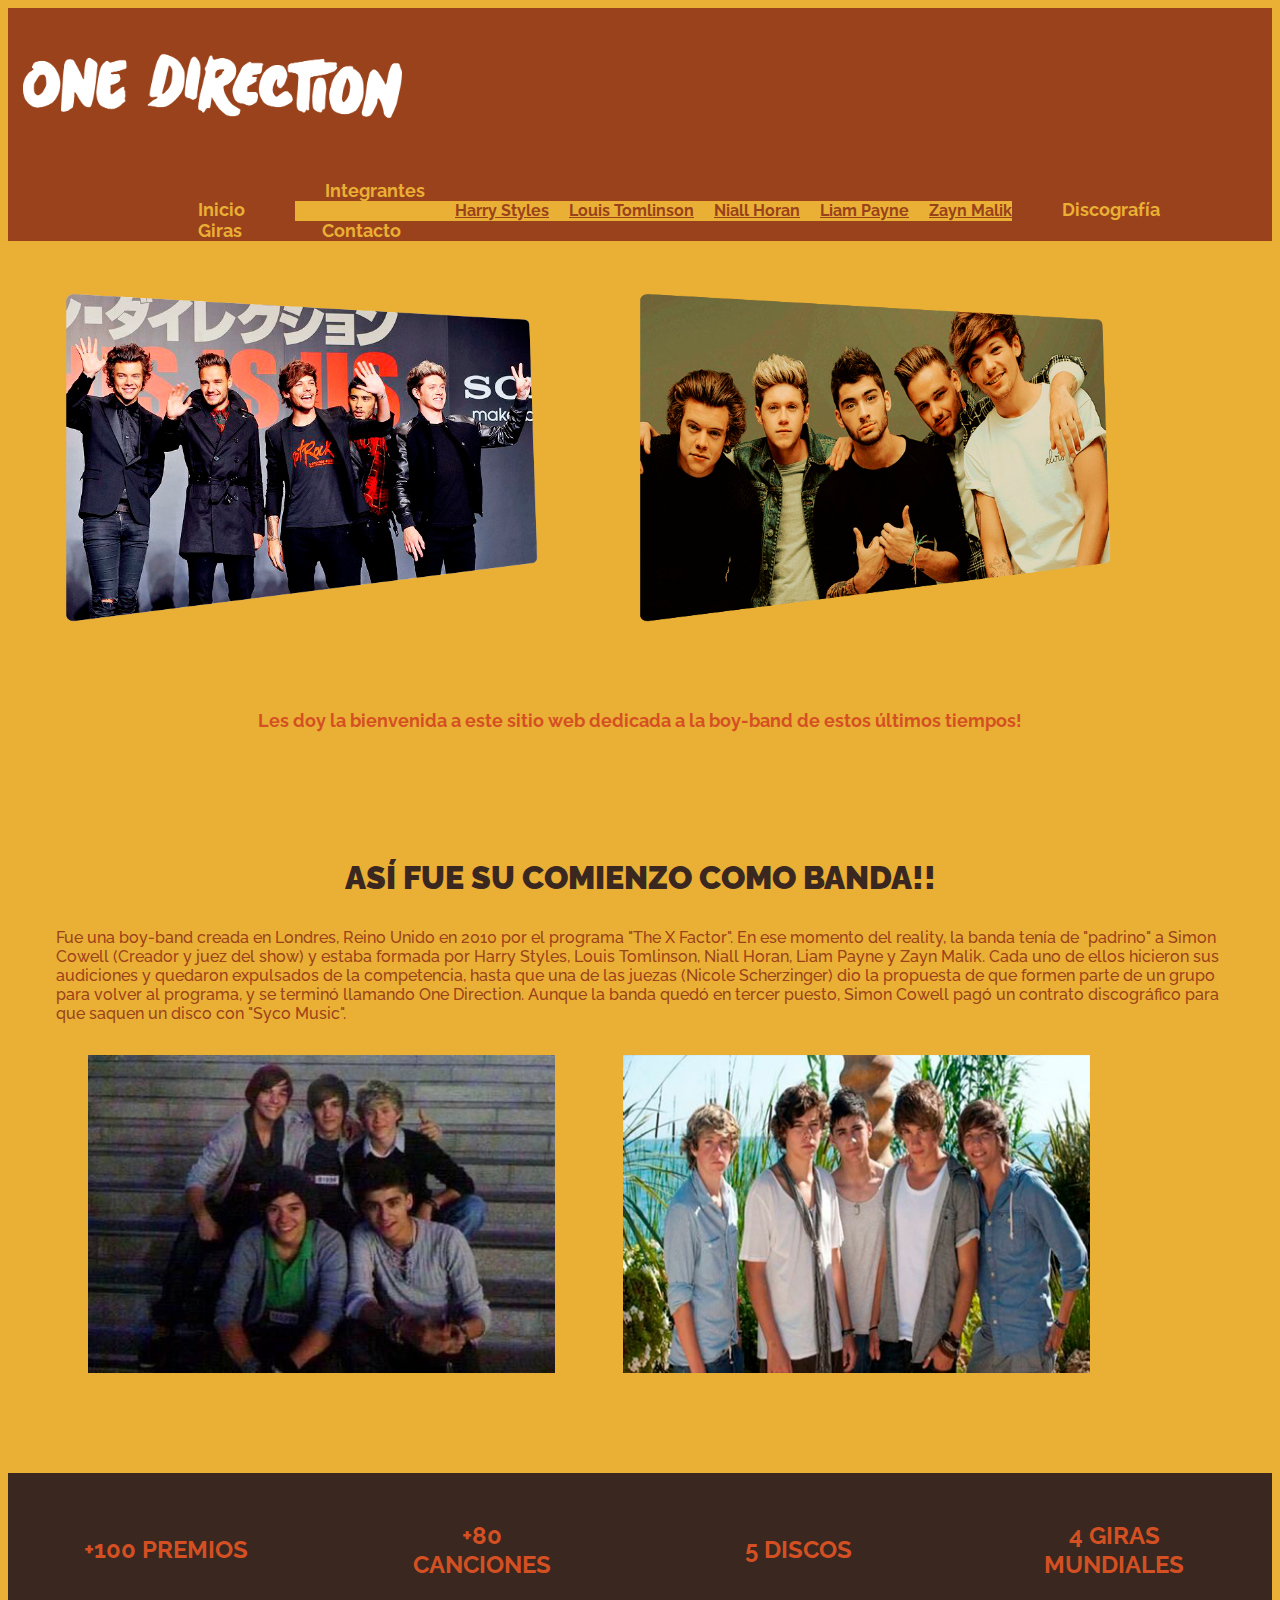
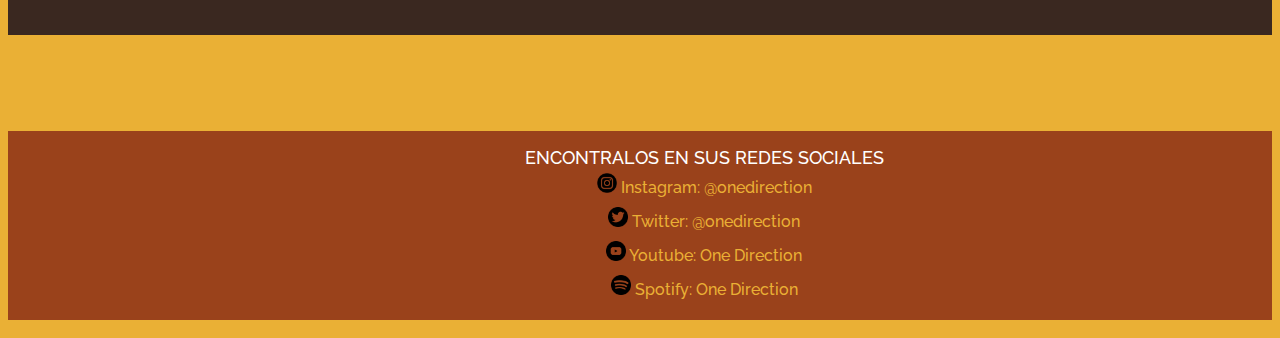
<file: index.html>
<!doctype html>
<html lang="es">
  <head>
    <meta charset="utf-8">
    <meta name="viewport" content="width=device-width, initial-scale=1">
    <link href="https://cdn.jsdelivr.net/npm/bootstrap@5.1.3/dist/css/bootstrap.min.css" rel="stylesheet" integrity="sha384-1BmE4kWBq78iYhFldvKuhfTAU6auU8tT94WrHftjDbrCEXSU1oBoqyl2QvZ6jIW3" crossorigin="anonymous">
    <link rel="stylesheet" href="scss/estilos.css">
    <title>One Direction</title>
  </head>
  <body>
    <nav class="navbar navbar-expand-lg navbar-light">
        <div class="container-fluid">
        <img id="logo" src="assets/1d_logo_blanco.png" alt="Logo de One Direction">
        <div class="collapse navbar-collapse" id="navbarSupportedContent">
          <ul class="list" class="navbar-nav me-auto mb-2 mb-lg-0">
            <li class="nav-item">
              <a class="item" class="nav-link active" href="index.html">Inicio</a>
            </li>
            <li class="nav-item dropdown">
              <a class="item" class="nav-link dropdown-toggle" id="navbarDropdown" role="button" data-bs-toggle="dropdown" aria-expanded="false" >
                Integrantes
              </a>
              <ul class="dropdown-menu" aria-labelledby="navbarDropdown">
                <li><a class="dropdown-item" href="harry.html">Harry Styles</a></li>
                <li><a class="dropdown-item" href="louis.html">Louis Tomlinson</a></li>
                <li><a class="dropdown-item" href="niall.html">Niall Horan</a></li>
                <li><a class="dropdown-item" href="liam.html">Liam Payne</a></li>
                <li><a class="dropdown-item" href="zayn.html">Zayn Malik</a></li>
              </ul>
            </li>
            <li class="nav-item">
              <a class="item" class="nav-link active" href="discografia.html">Discografía</a>
            </li>
            <li class="nav-item">
              <a class="item" class="nav-link active" href="giras.html">Giras</a>
            </li>
            <li class="nav-item">
              <a class="item" class="nav-link active" href="contacto.html">Contacto</a>
            </li>
        </div>
      </div>
    </nav>

    <img class="index__foto" src="assets/1d_index.png" alt="One Direction">
    <img class="index__foto" src="assets/1d_index2.png" alt="One Direction">

    <p>Les doy la bienvenida a este sitio web dedicada a la boy-band de estos últimos tiempos!</p>

    <div class="index">
      <div class="index__titulo">ASÍ FUE SU COMIENZO COMO BANDA</div>
      <div>Fue una boy-band creada en Londres, Reino Unido en 2010 por el programa "The X Factor". En ese momento del reality, la banda tenía de "padrino" a Simon Cowell (Creador y juez del show) y estaba formada por Harry Styles, Louis Tomlinson, Niall Horan, Liam Payne y Zayn Malik. Cada uno de ellos hicieron sus audiciones y quedaron expulsados de la competencia, hasta que una de las juezas (Nicole Scherzinger) dio la propuesta de que formen parte de un grupo para volver al programa, y se terminó llamando One Direction. Aunque la banda quedó en tercer puesto, Simon Cowell pagó un contrato discográfico para que saquen un disco con "Syco Music".</div>
      <img class="index__txf" src="assets/the_x_factor.jpg" alt="One Direction en The X Factor"> 
      <img class="index__txf" src="assets/the_x_factor2.jpg" alt="One Direction en The X Factor">
    </div>

    <div class="datos">
      <div class="estadistica">+100 PREMIOS</div>
      <div class="estadistica">+80 CANCIONES</div>
      <div class="estadistica">5 DISCOS</div>	
      <div class="estadistica">4 GIRAS MUNDIALES</div>			
    </div>

    <footer>         
      <ul class="footer__titulo">ENCONTRALOS EN SUS REDES SOCIALES
          <li class="footer__info">
          <img class="footer__icon" src="assets/instagram_icon.png">
          <a class="footer__link" href="https://www.instagram.com/onedirection/?hl=es-la">Instagram: @onedirection</a>
          </li> 

          <li class="footer__info">
          <img class="footer__icon" src="assets/twitter_icon.png">
          <a class="footer__link" href="https://twitter.com/onedirection?lang=es">Twitter: @onedirection</a>
          </li> 

          <li class="footer__info">
          <img class="footer__icon" src="assets/youtube_icon.png">
          <a class="footer__link" href="https://www.youtube.com/channel/UCb2HGwORFBo94DmRx4oLzow">Youtube: One Direction</a>
          </li> 

          <li class="footer__info">
          <img class="footer__icon" src="assets/spotify_icon.png">
          <a class="footer__link" href="https://open.spotify.com/artist/4AK6F7OLvEQ5QYCBNiQWHq?autoplay=true"> Spotify: One Direction</a>
          </li> 
      </ul>
  </footer>

    <script src="https://cdn.jsdelivr.net/npm/bootstrap@5.1.3/dist/js/bootstrap.bundle.min.js" integrity="sha384-ka7Sk0Gln4gmtz2MlQnikT1wXgYsOg+OMhuP+IlRH9sENBO0LRn5q+8nbTov4+1p" crossorigin="anonymous"></script>
  </body>
</html>
</file>
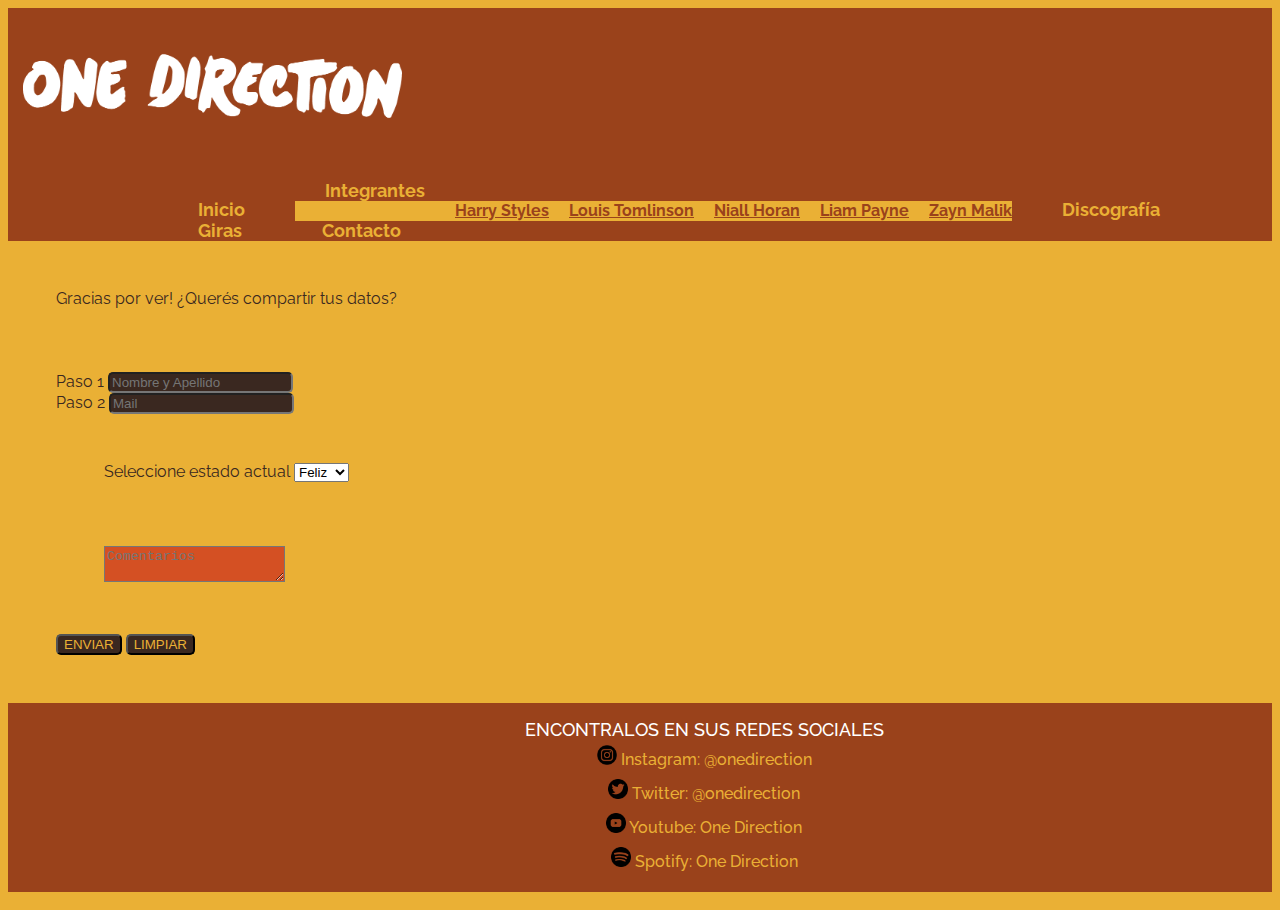
<file: contacto.html>
<!doctype html>
<html lang="es">
  <head>
    <meta charset="utf-8">
    <meta name="viewport" content="width=device-width, initial-scale=1">
    <link href="https://cdn.jsdelivr.net/npm/bootstrap@5.1.3/dist/css/bootstrap.min.css" rel="stylesheet" integrity="sha384-1BmE4kWBq78iYhFldvKuhfTAU6auU8tT94WrHftjDbrCEXSU1oBoqyl2QvZ6jIW3" crossorigin="anonymous">
    <link rel="stylesheet" href="scss/estilos.css">
    <title>Contacto | One Direction</title>
  </head>
  <body>
    <nav class="navbar navbar-expand-lg navbar-light">
      <div class="container-fluid">
      <img id="logo" src="assets/1d_logo_blanco.png" alt="Logo de One Direction">
      <div class="collapse navbar-collapse" id="navbarSupportedContent">
        <ul class="list" class="navbar-nav me-auto mb-2 mb-lg-0">
          <li class="nav-item">
            <a class="item" class="nav-link active" href="index.html">Inicio</a>
          </li>
          <li class="nav-item dropdown">
            <a class="item" class="nav-link dropdown-toggle" id="navbarDropdown" role="button" data-bs-toggle="dropdown" aria-expanded="false" >
              Integrantes
            </a>
            <ul class="dropdown-menu" aria-labelledby="navbarDropdown">
              <li><a class="dropdown-item" href="harry.html">Harry Styles</a></li>
              <li><a class="dropdown-item" href="louis.html">Louis Tomlinson</a></li>
              <li><a class="dropdown-item" href="niall.html">Niall Horan</a></li>
              <li><a class="dropdown-item" href="liam.html">Liam Payne</a></li>
              <li><a class="dropdown-item" href="zayn.html">Zayn Malik</a></li>
            </ul>
          </li>
          <li class="nav-item">
            <a class="item" class="nav-link active" href="discografia.html">Discografía</a>
          </li>
          <li class="nav-item">
            <a class="item" class="nav-link active" href="giras.html">Giras</a>
          </li>
          <li class="nav-item">
            <a class="item" class="nav-link active" href="contacto.html">Contacto</a>
          </li>
      </div>
    </div>
  </nav>

  <div class="contact">Gracias por ver! ¿Querés compartir tus datos?</div>

  <form class="contact" action="contacto.html" method="POST" enctype="multipart/form-data">
    <div class="mb-3">
      <label for="exampleInputEmail1" class="form-label">Paso 1</label>
      <input type="text" name="nombre y apellido" class="form-control" id="exampleInputEmail1" placeholder="Nombre y Apellido">
    </div>
    <div class="mb-3">
      <label for="exampleInputPassword1" class="form-label">Paso 2</label>
      <input type="text" name="mail" class="form-control" id="exampleInputPassword1" aria-describedby="emailHelp" placeholder="Mail">
    </div>

      <div class="contact">
      <label>Seleccione estado actual</label> 
          <select>
          <option value="fe">Feliz</option>
          <option value="tr">Triste</option>
          </select>
	    </div>

      <div class="contact">
        <textarea name="mensaje" placeholder="Comentarios"></textarea>
      </div> 

  <input type="submit" name="enviar" value="ENVIAR">
  <input type="reset" name="limpiar" value="LIMPIAR">
</form>


    <footer> 
      <ul class="footer__titulo">ENCONTRALOS EN SUS REDES SOCIALES
        <li class="footer__info">
        <img class="footer__icon" src="assets/instagram_icon.png">
        <a class="footer__link" href="https://www.instagram.com/onedirection/?hl=es-la">Instagram: @onedirection</a>
        </li> 

        <li class="footer__info">
        <img class="footer__icon" src="assets/twitter_icon.png">
        <a class="footer__link" href="https://twitter.com/onedirection?lang=es">Twitter: @onedirection</a>
        </li> 

        <li class="footer__info">
        <img class="footer__icon" src="assets/youtube_icon.png">
        <a class="footer__link" href="https://www.youtube.com/channel/UCb2HGwORFBo94DmRx4oLzow">Youtube: One Direction</a>
        </li> 

        <li class="footer__info">
        <img class="footer__icon" src="assets/spotify_icon.png">
        <a class="footer__link" href="https://open.spotify.com/artist/4AK6F7OLvEQ5QYCBNiQWHq?autoplay=true"> Spotify: One Direction</a>
        </li> 
      </ul>
  </footer>

    <script src="https://cdn.jsdelivr.net/npm/bootstrap@5.1.3/dist/js/bootstrap.bundle.min.js" integrity="sha384-ka7Sk0Gln4gmtz2MlQnikT1wXgYsOg+OMhuP+IlRH9sENBO0LRn5q+8nbTov4+1p" crossorigin="anonymous"></script>
  </body>
</html>
</file>
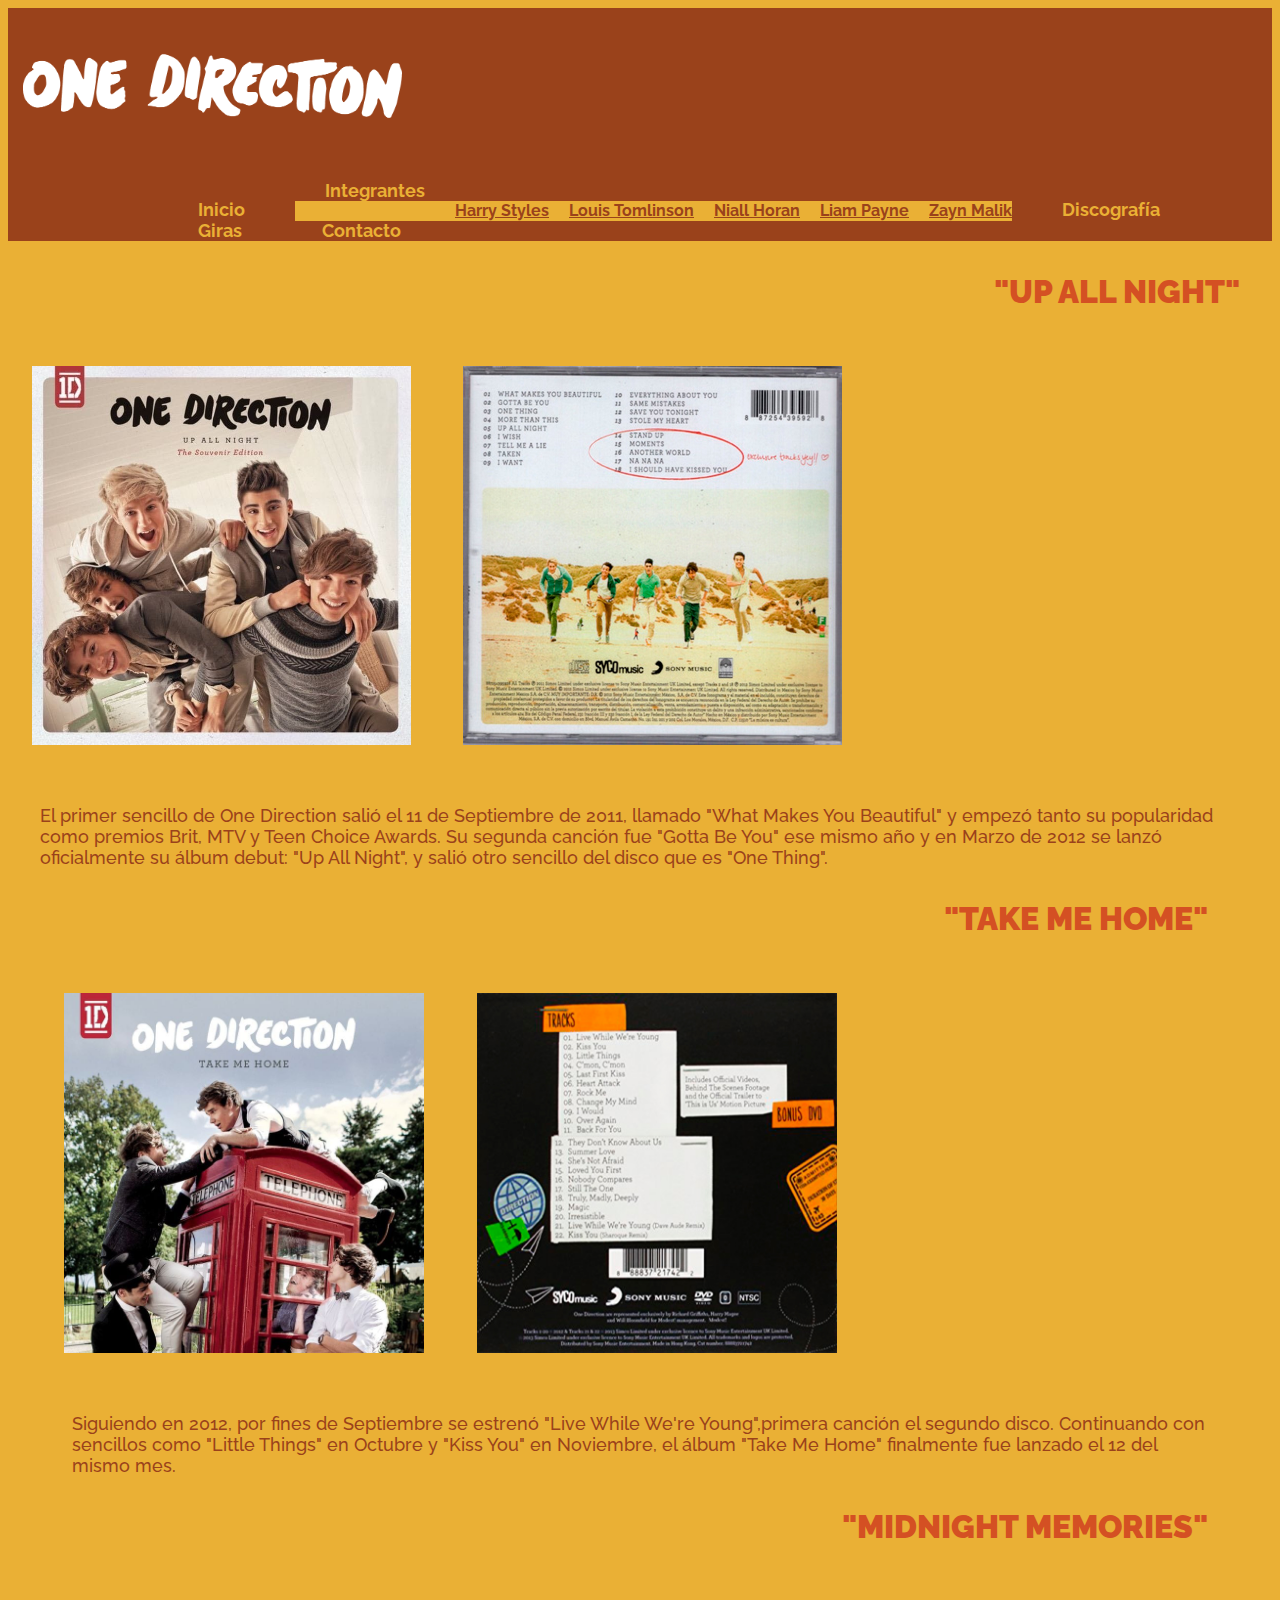
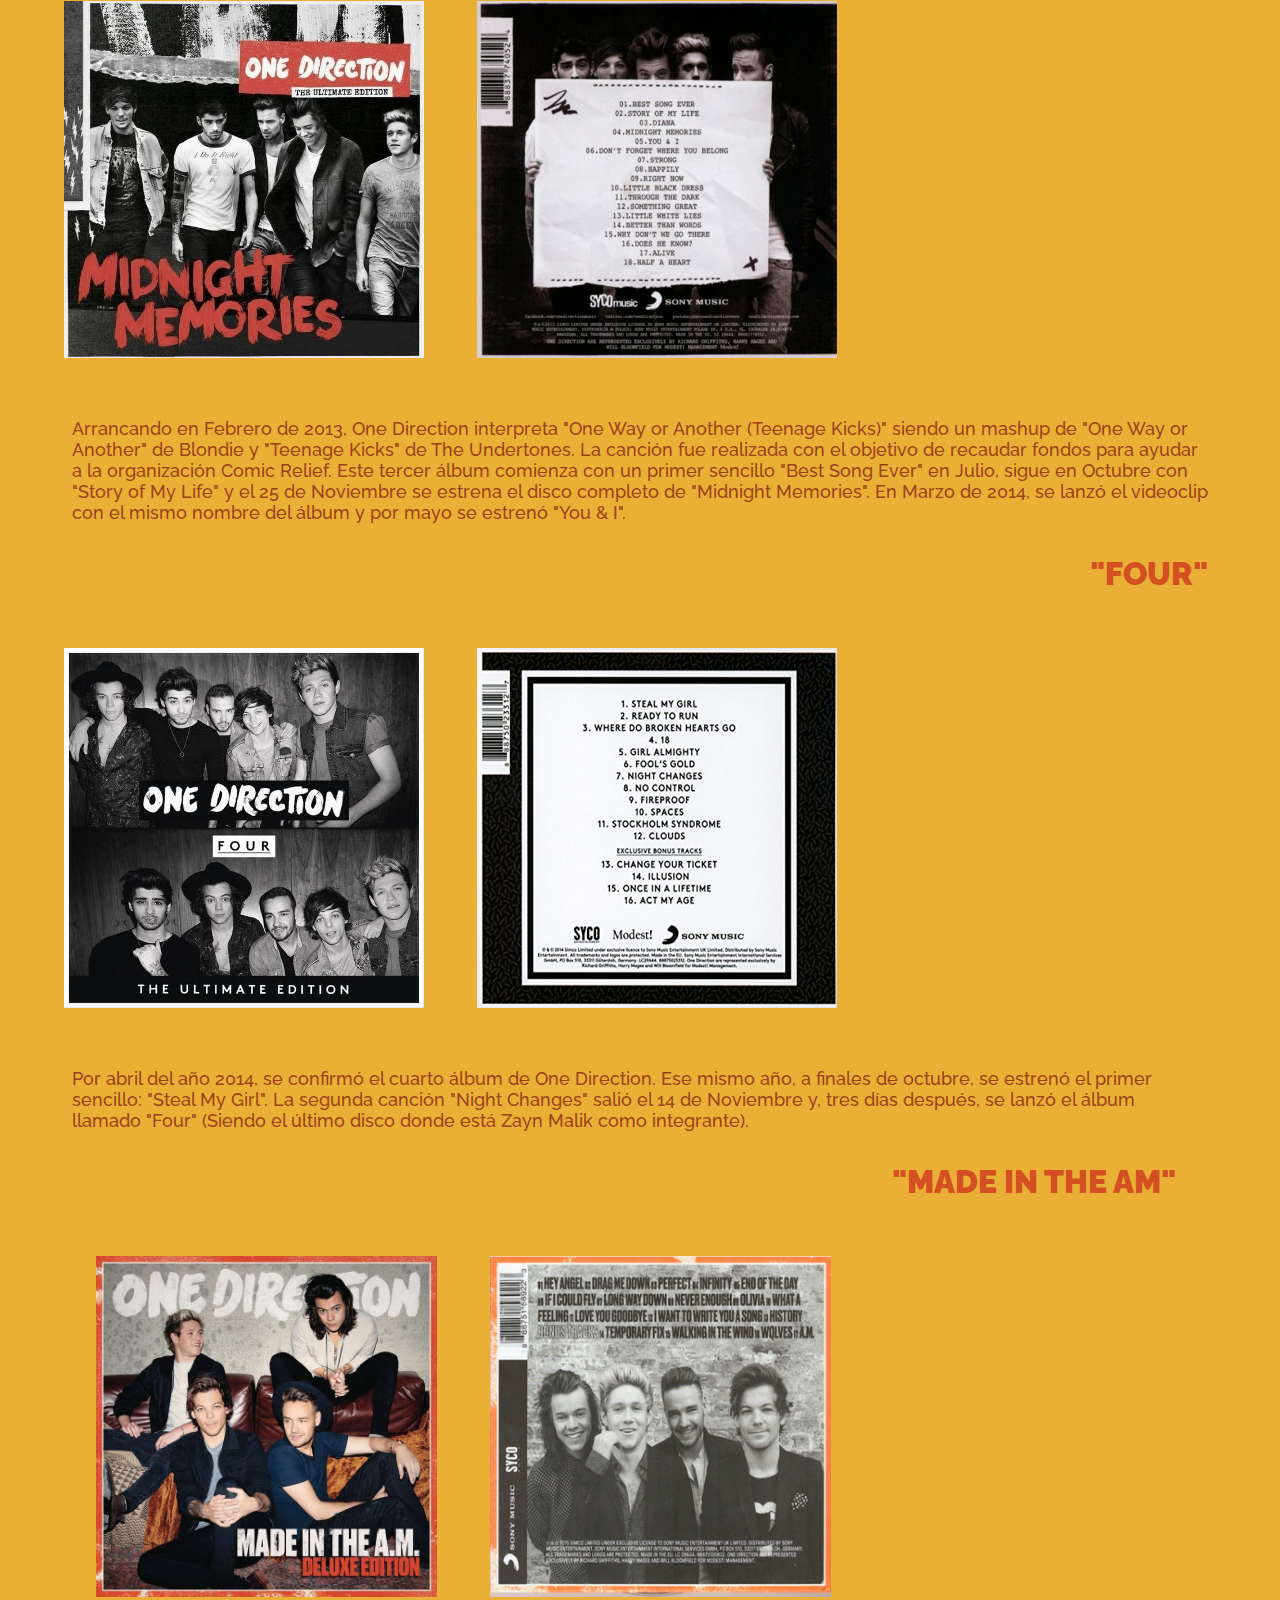
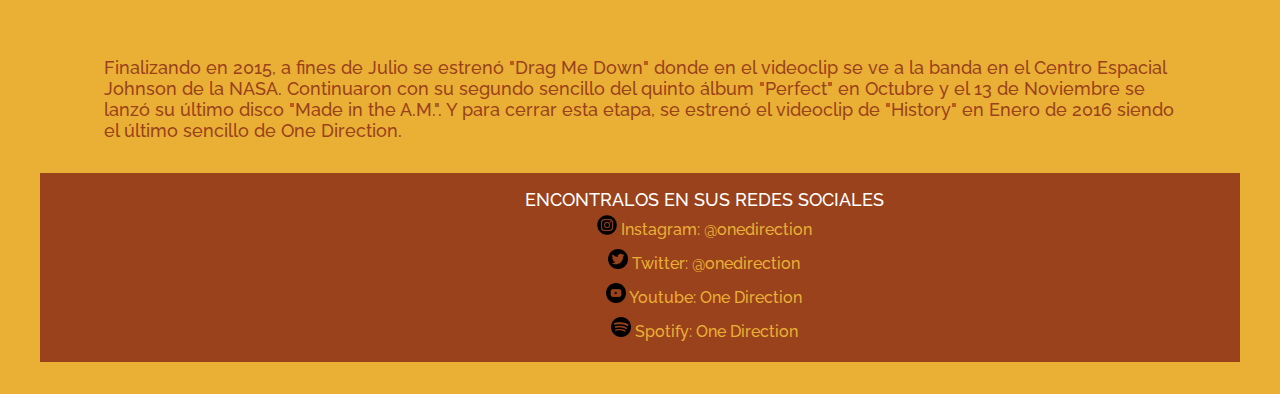
<file: discografia.html>
<!doctype html>
<html lang="es">
  <head>
    <meta charset="utf-8">
    <meta name="viewport" content="width=device-width, initial-scale=1">
    <link href="https://cdn.jsdelivr.net/npm/bootstrap@5.1.3/dist/css/bootstrap.min.css" rel="stylesheet" integrity="sha384-1BmE4kWBq78iYhFldvKuhfTAU6auU8tT94WrHftjDbrCEXSU1oBoqyl2QvZ6jIW3" crossorigin="anonymous">
    <link rel="stylesheet" href="scss/estilos.css">
    <title>Discografía | One Direction</title>
  </head>
  <body>
    <nav class="navbar navbar-expand-lg navbar-light">
      <div class="container-fluid">
      <img id="logo" src="assets/1d_logo_blanco.png" alt="Logo de One Direction">
      <div class="collapse navbar-collapse" id="navbarSupportedContent">
        <ul class="list" class="navbar-nav me-auto mb-2 mb-lg-0">
          <li class="nav-item">
            <a class="item" class="nav-link active" href="index.html">Inicio</a>
          </li>
          <li class="nav-item dropdown">
            <a class="item" class="nav-link dropdown-toggle" id="navbarDropdown" role="button" data-bs-toggle="dropdown" aria-expanded="false" >
              Integrantes
            </a>
            <ul class="dropdown-menu" aria-labelledby="navbarDropdown">
              <li><a class="dropdown-item" href="harry.html">Harry Styles</a></li>
              <li><a class="dropdown-item" href="louis.html">Louis Tomlinson</a></li>
              <li><a class="dropdown-item" href="niall.html">Niall Horan</a></li>
              <li><a class="dropdown-item" href="liam.html">Liam Payne</a></li>
              <li><a class="dropdown-item" href="zayn.html">Zayn Malik</a></li>
            </ul>
          </li>
          <li class="nav-item">
            <a class="item" class="nav-link active" href="discografia.html">Discografía</a>
          </li>
          <li class="nav-item">
            <a class="item" class="nav-link active" href="giras.html">Giras</a>
          </li>
          <li class="nav-item">
            <a class="item" class="nav-link active" href="contacto.html">Contacto</a>
          </li>
      </div>
    </div>
  </nav>

  <div>
    <div class="discografia__titulo">"UP ALL NIGHT"</div>
    <img class="discografia__foto" src="assets/upn.jpeg" alt="Tapa 'Up All Night'">
    <img class="discografia__foto" src="assets/upn_atras.jpg" alt="Contra-tapa 'Up All Night'">
    <div class="discografia__info">El primer sencillo de One Direction salió el 11 de Septiembre de 2011, llamado "What Makes You Beautiful" y empezó tanto su popularidad como premios Brit, MTV y Teen Choice Awards. Su segunda canción fue "Gotta Be You" ese mismo año y en Marzo de 2012 se lanzó oficialmente su álbum debut: "Up All Night", y salió otro sencillo del disco que es "One Thing".
    
    
    <div class="discografia__titulo">"TAKE ME HOME" </div>
    <img class="discografia__foto" src="assets/tmh.jpeg" alt="Contra-tapa 'Up All Night'">
    <img class="discografia__foto" src="assets/tmh_atras.jpg" alt="Contra-tapa 'Take Me Home'">
    <div class="discografia__info">Siguiendo en 2012, por fines de Septiembre se estrenó "Live While We're Young",primera canción el segundo disco. Continuando con sencillos como "Little Things" en Octubre y "Kiss You" en Noviembre, el álbum "Take Me Home" finalmente fue lanzado el 12 del mismo mes.</div>
    

    <div class="discografia__titulo">"MIDNIGHT MEMORIES" </div>   
    <img class="discografia__foto" src="assets/mm.jpeg" alt="Tapa del álbum 'Midnight Memories'">
    <img class="discografia__foto" src="assets/mm_atras.jpg" alt="Contra-tapa 'Midnight Memories'">
    <div class="discografia__info"> Arrancando en Febrero de 2013, One Direction interpreta "One Way or Another (Teenage Kicks)" siendo un mashup de "One Way or Another" de Blondie y "Teenage Kicks" de The Undertones. La canción fue realizada con el objetivo de recaudar fondos para ayudar a la organización Comic Relief. Este tercer álbum comienza con un primer sencillo "Best Song Ever" en Julio, sigue en Octubre con "Story of My Life" y el 25 de Noviembre se estrena el disco completo de "Midnight Memories". En Marzo de 2014, se lanzó el videoclip con el mismo nombre del álbum y por mayo se estrenó "You & I". </div>

    <div class="discografia__titulo">"FOUR"</div>
    <img class="discografia__foto" src="assets/four.jpeg" alt="Tapa del álbum 'Four'">
    <img class="discografia__foto" src="assets/four_atras.jpg" alt="Contra-tapa 'Four'">
    <div class="discografia__info">Por abril del año 2014, se confirmó el cuarto álbum de One Direction. Ese mismo año, a finales de octubre, se estrenó el primer sencillo: "Steal My Girl". La segunda canción "Night Changes" salió el 14 de Noviembre y, tres días después, se lanzó el álbum llamado "Four" (Siendo el último disco donde está Zayn Malik como integrante).

   
      <div class="discografia__titulo">"MADE IN THE AM"</div>
    <img class="discografia__foto" src="assets/mitam.jpeg" alt="Tapa del álbum 'Made in the A.M.'">
    <img class="discografia__foto" src="assets/mitam_atras.jpg" alt="Contra-tapa 'Made in the A.M.'">
    <div class="discografia__info">Finalizando en 2015, a fines de Julio se estrenó "Drag Me Down" donde en el videoclip se ve a la banda en el Centro Espacial Johnson de la NASA. Continuaron con su segundo sencillo del quinto álbum "Perfect" en Octubre y el 13 de Noviembre se lanzó su último disco "Made in the A.M.". Y para cerrar esta etapa, se estrenó el videoclip de "History" en Enero de 2016 siendo el último sencillo de One Direction.</div>
</div>

<footer> 
  <ul class="footer__titulo">ENCONTRALOS EN SUS REDES SOCIALES
    <li class="footer__info">
    <img class="footer__icon" src="assets/instagram_icon.png">
    <a class="footer__link" href="https://www.instagram.com/onedirection/?hl=es-la">Instagram: @onedirection</a>
    </li> 

    <li class="footer__info">
    <img class="footer__icon" src="assets/twitter_icon.png">
    <a class="footer__link" href="https://twitter.com/onedirection?lang=es">Twitter: @onedirection</a>
    </li> 

    <li class="footer__info">
    <img class="footer__icon" src="assets/youtube_icon.png">
    <a class="footer__link" href="https://www.youtube.com/channel/UCb2HGwORFBo94DmRx4oLzow">Youtube: One Direction</a>
    </li> 

    <li class="footer__info">
    <img class="footer__icon" src="assets/spotify_icon.png">
    <a class="footer__link" href="https://open.spotify.com/artist/4AK6F7OLvEQ5QYCBNiQWHq?autoplay=true"> Spotify: One Direction</a>
    </li> 
  </ul>
</footer>
    <script src="https://cdn.jsdelivr.net/npm/bootstrap@5.1.3/dist/js/bootstrap.bundle.min.js" integrity="sha384-ka7Sk0Gln4gmtz2MlQnikT1wXgYsOg+OMhuP+IlRH9sENBO0LRn5q+8nbTov4+1p" crossorigin="anonymous"></script>
  </body>
</html>
</file>
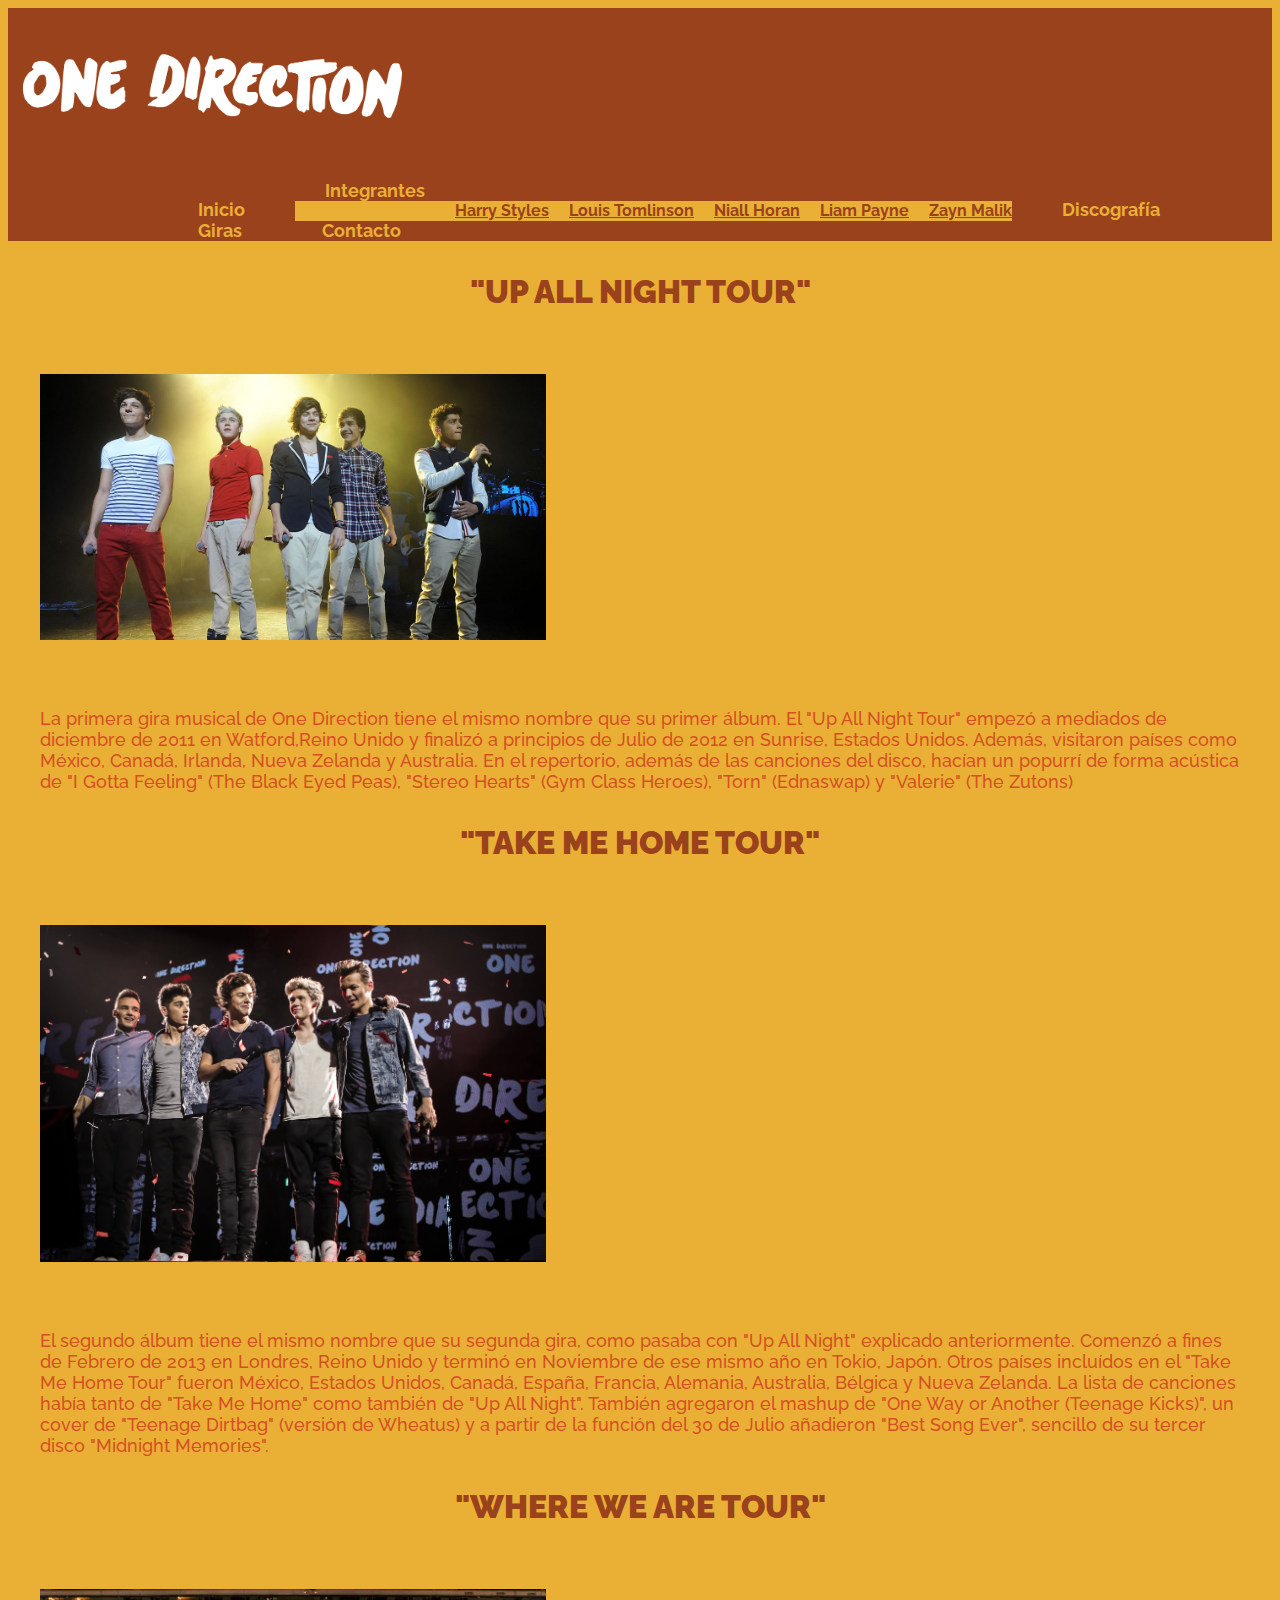
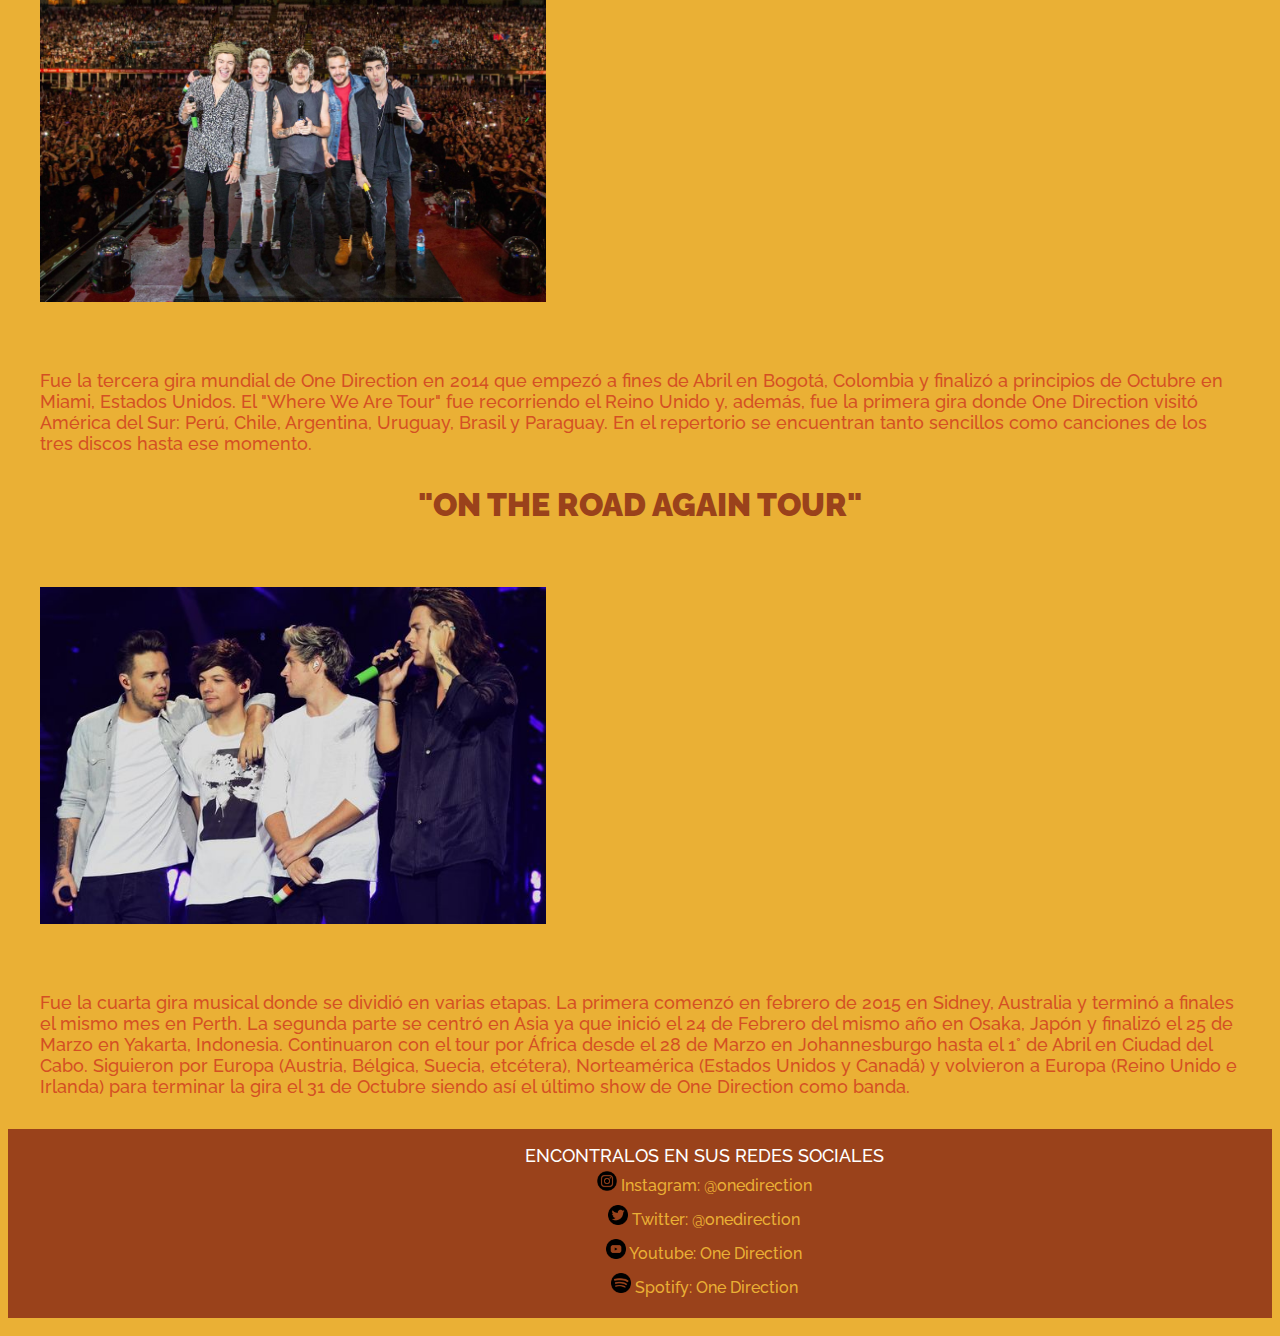
<file: giras.html>
<!doctype html>
<html lang="es">
  <head>
    <meta charset="utf-8">
    <meta name="viewport" content="width=device-width, initial-scale=1">
    <link href="https://cdn.jsdelivr.net/npm/bootstrap@5.1.3/dist/css/bootstrap.min.css" rel="stylesheet" integrity="sha384-1BmE4kWBq78iYhFldvKuhfTAU6auU8tT94WrHftjDbrCEXSU1oBoqyl2QvZ6jIW3" crossorigin="anonymous">
    <link rel="stylesheet" href="scss/estilos.css">
    <title>Giras | One Direction</title>
  </head>
  <body>
    <nav class="navbar navbar-expand-lg navbar-light">
      <div class="container-fluid">
      <img id="logo" src="assets/1d_logo_blanco.png" alt="Logo de One Direction">
      <div class="collapse navbar-collapse" id="navbarSupportedContent">
        <ul class="list" class="navbar-nav me-auto mb-2 mb-lg-0">
          <li class="nav-item">
            <a class="item" class="nav-link active" href="index.html">Inicio</a>
          </li>
          <li class="nav-item dropdown">
            <a class="item" class="nav-link dropdown-toggle" id="navbarDropdown" role="button" data-bs-toggle="dropdown" aria-expanded="false" >
              Integrantes
            </a>
            <ul class="dropdown-menu" aria-labelledby="navbarDropdown">
              <li><a class="dropdown-item" href="harry.html">Harry Styles</a></li>
              <li><a class="dropdown-item" href="louis.html">Louis Tomlinson</a></li>
              <li><a class="dropdown-item" href="niall.html">Niall Horan</a></li>
              <li><a class="dropdown-item" href="liam.html">Liam Payne</a></li>
              <li><a class="dropdown-item" href="zayn.html">Zayn Malik</a></li>
            </ul>
          </li>
          <li class="nav-item">
            <a class="item" class="nav-link active" href="discografia.html">Discografía</a>
          </li>
          <li class="nav-item">
            <a class="item" class="nav-link active" href="giras.html">Giras</a>
          </li>
          <li class="nav-item">
            <a class="item" class="nav-link active" href="contacto.html">Contacto</a>
          </li>
      </div>
    </div>
  </nav>

  <div class="giras__grid">
  <div class="giras__flex">
      <div class="giras__titulo">"UP ALL NIGHT TOUR"</div>
      <img class="giras__foto" src="assets/upn_tour.jpg" alt="Up All Night Tour imagen">
      <div class="giras__info">La primera gira musical de One Direction tiene el mismo nombre que su primer álbum. El "Up All Night Tour" empezó a mediados de diciembre de 2011 en Watford,Reino Unido y finalizó a principios de Julio de 2012 en Sunrise, Estados Unidos. Además, visitaron países como México, Canadá, Irlanda, Nueva Zelanda y Australia. En el repertorio, además de las canciones del disco, hacían un popurrí de forma acústica de "I Gotta Feeling" (The Black Eyed Peas), "Stereo Hearts" (Gym Class Heroes), "Torn" (Ednaswap) y "Valerie" (The Zutons) </div>


      <div class="giras__titulo">"TAKE ME HOME TOUR" </div>
      <img class="giras__foto" src="assets/tmh_tour (1).jpg" alt="Take Me Home Tour imagen">
      <div class="giras__info">El segundo álbum tiene el mismo nombre que su segunda gira, como pasaba con "Up All Night" explicado anteriormente. Comenzó a fines de Febrero de 2013 en Londres, Reino Unido y terminó en Noviembre de ese mismo año en Tokio, Japón. Otros países incluídos en el "Take Me Home Tour" fueron México, Estados Unidos, Canadá, España, Francia, Alemania, Australia, Bélgica y Nueva Zelanda. La lista de canciones había tanto de "Take Me Home" como también de "Up All Night". También agregaron el mashup de "One Way or Another (Teenage Kicks)", un cover de "Teenage Dirtbag" (versión de Wheatus) y a partir de la función del 30 de Julio añadieron "Best Song Ever", sencillo de su tercer disco "Midnight Memories".</div>


      <div class="giras__titulo">"WHERE WE ARE TOUR"</div>
      <img class="giras__foto" src="assets/wwa_tour.jpg" alt="Where We Are Tour imagen">
      <div class="giras__info">Fue la tercera gira mundial de One Direction en 2014 que empezó a fines de Abril en Bogotá, Colombia y finalizó a principios de Octubre en Miami, Estados Unidos. El "Where We Are Tour" fue recorriendo el Reino Unido y, además, fue la primera gira donde One Direction visitó América del Sur: Perú, Chile, Argentina, Uruguay, Brasil y Paraguay. En el repertorio se encuentran tanto sencillos como canciones de los tres discos hasta ese momento. </div>


      <div class="giras__titulo">"ON THE ROAD AGAIN TOUR"</div>
      <img class="giras__foto" src="assets/otra_tour2.jpg" alt="On The Road Again Tour imagen">
      <div class="giras__info">Fue la cuarta gira musical donde se dividió en varias etapas. La primera comenzó en febrero de 2015 en Sidney, Australia y terminó a finales el mismo mes en Perth. La segunda parte se centró en Asia ya que inició el 24 de Febrero del mismo año en Osaka, Japón y finalizó el 25 de Marzo en Yakarta, Indonesia. Continuaron con el tour por África desde el 28 de Marzo en Johannesburgo hasta el 1° de Abril en Ciudad del Cabo. Siguieron por Europa (Austria, Bélgica, Suecia, etcétera), Norteamérica (Estados Unidos y Canadá) y volvieron a Europa (Reino Unido e Irlanda) para terminar la gira el 31 de Octubre siendo así el último show de One Direction como banda.</div>
  </div>    
	</div>


    <footer> 
      <ul class="footer__titulo">ENCONTRALOS EN SUS REDES SOCIALES
        <li class="footer__info">
        <img class="footer__icon" src="assets/instagram_icon.png">
        <a class="footer__link" href="https://www.instagram.com/onedirection/?hl=es-la">Instagram: @onedirection</a>
        </li> 

        <li class="footer__info">
        <img class="footer__icon" src="assets/twitter_icon.png">
        <a class="footer__link" href="https://twitter.com/onedirection?lang=es">Twitter: @onedirection</a>
        </li> 

        <li class="footer__info">
        <img class="footer__icon" src="assets/youtube_icon.png">
        <a class="footer__link" href="https://www.youtube.com/channel/UCb2HGwORFBo94DmRx4oLzow">Youtube: One Direction</a>
        </li> 

        <li class="footer__info">
        <img class="footer__icon" src="assets/spotify_icon.png">
        <a class="footer__link" href="https://open.spotify.com/artist/4AK6F7OLvEQ5QYCBNiQWHq?autoplay=true"> Spotify: One Direction</a>
        </li> 
      </ul>
  </footer>

    <script src="https://cdn.jsdelivr.net/npm/bootstrap@5.1.3/dist/js/bootstrap.bundle.min.js" integrity="sha384-ka7Sk0Gln4gmtz2MlQnikT1wXgYsOg+OMhuP+IlRH9sENBO0LRn5q+8nbTov4+1p" crossorigin="anonymous"></script>
  </body>
</html>
</file>
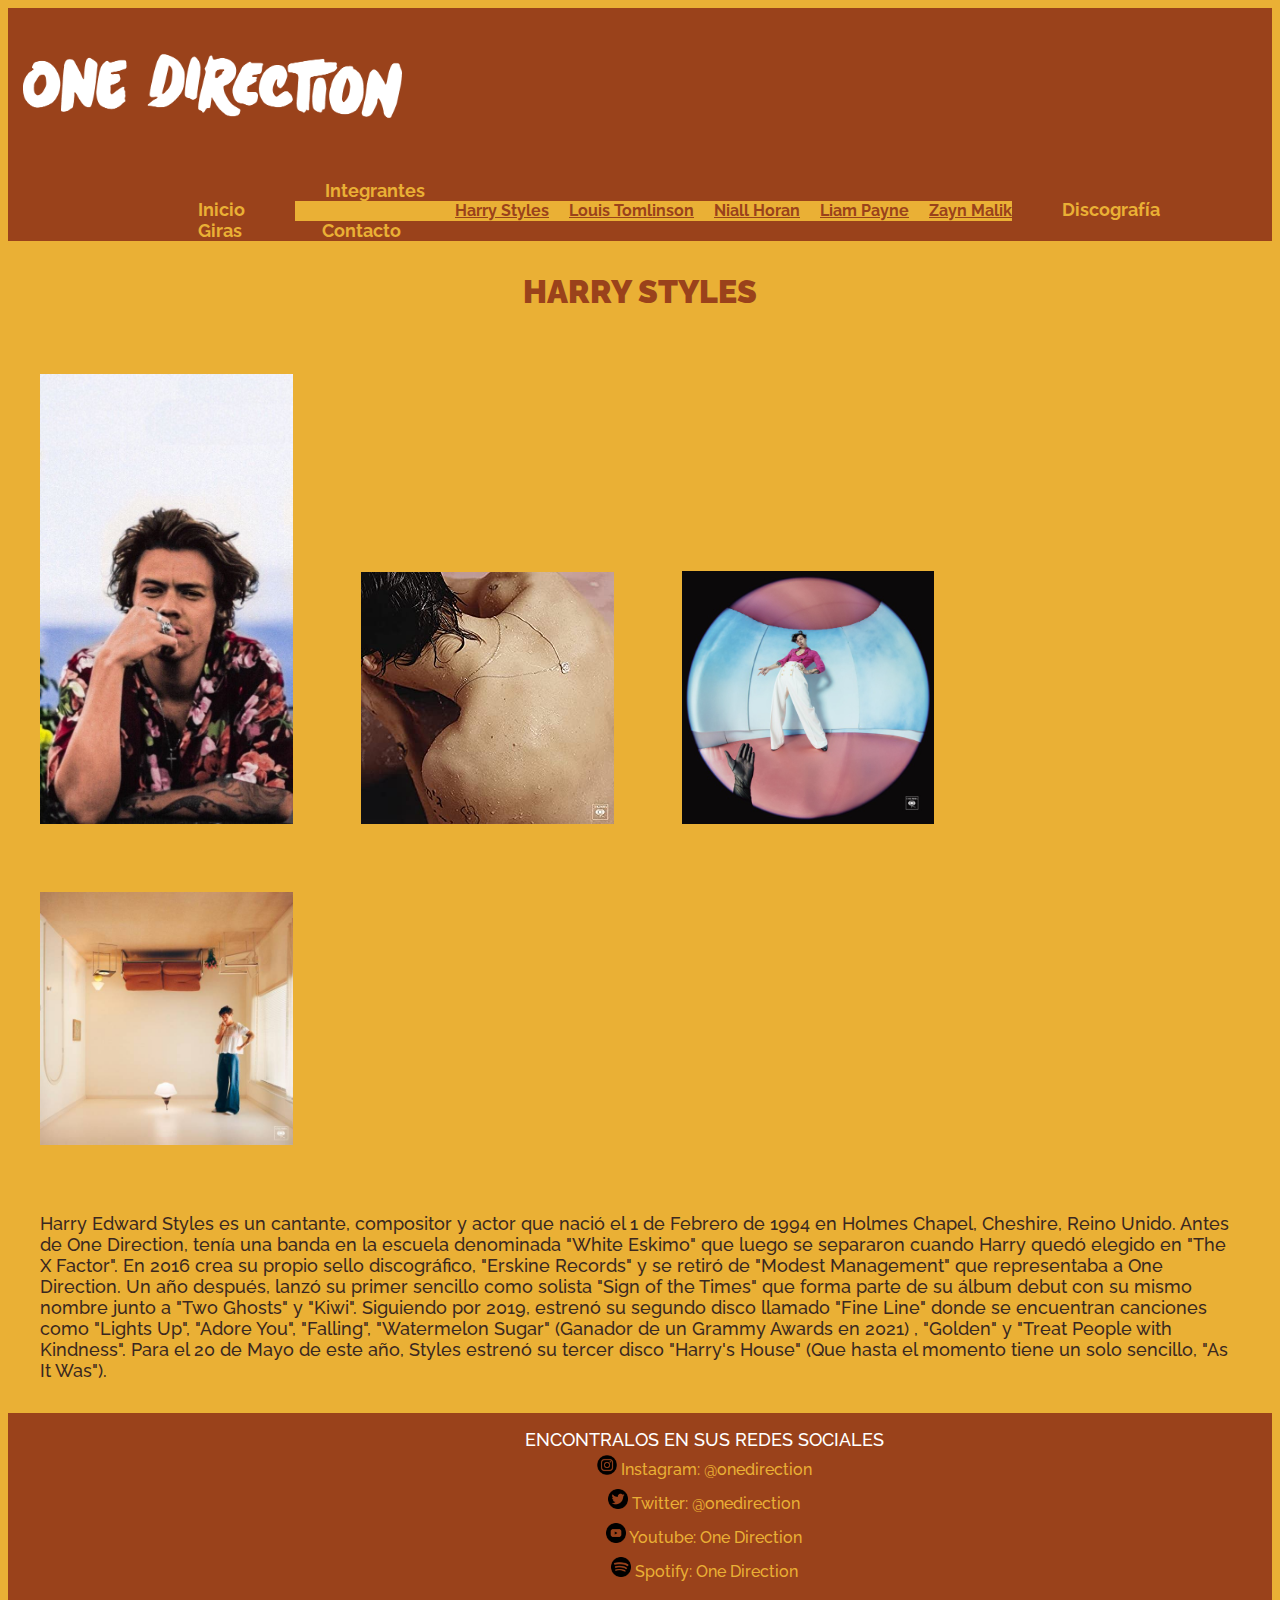
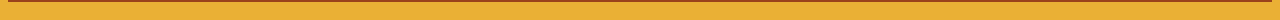
<file: harry.html>
<!doctype html>
<html lang="es">
  <head>
    <meta charset="utf-8">
    <meta name="viewport" content="width=device-width, initial-scale=1">
    <link href="https://cdn.jsdelivr.net/npm/bootstrap@5.1.3/dist/css/bootstrap.min.css" rel="stylesheet" integrity="sha384-1BmE4kWBq78iYhFldvKuhfTAU6auU8tT94WrHftjDbrCEXSU1oBoqyl2QvZ6jIW3" crossorigin="anonymous">
    <link rel="stylesheet" href="scss/estilos.css">
    <title>Harry Styles | One Direction</title>
  </head>
  <body>
    <nav class="navbar navbar-expand-lg navbar-light">
      <div class="container-fluid">
      <img id="logo" src="assets/1d_logo_blanco.png" alt="Logo de One Direction">
      <div class="collapse navbar-collapse" id="navbarSupportedContent">
        <ul class="list" class="navbar-nav me-auto mb-2 mb-lg-0">
          <li class="nav-item">
            <a class="item" class="nav-link active" href="index.html">Inicio</a>
          </li>
          <li class="nav-item dropdown">
            <a class="item" class="nav-link dropdown-toggle" id="navbarDropdown" role="button" data-bs-toggle="dropdown" aria-expanded="false" >
              Integrantes
            </a>
            <ul class="dropdown-menu" aria-labelledby="navbarDropdown">
              <li><a class="dropdown-item" href="harry.html">Harry Styles</a></li>
              <li><a class="dropdown-item" href="louis.html">Louis Tomlinson</a></li>
              <li><a class="dropdown-item" href="niall.html">Niall Horan</a></li>
              <li><a class="dropdown-item" href="liam.html">Liam Payne</a></li>
              <li><a class="dropdown-item" href="zayn.html">Zayn Malik</a></li>
            </ul>
          </li>
          <li class="nav-item">
            <a class="item" class="nav-link active" href="discografia.html">Discografía</a>
          </li>
          <li class="nav-item">
            <a class="item" class="nav-link active" href="giras.html">Giras</a>
          </li>
          <li class="nav-item">
            <a class="item" class="nav-link active" href="contacto.html">Contacto</a>
          </li>
      </div>
    </div>
  </nav>

      <div>
      <div class="integrantes__titulo">HARRY STYLES</div>
        <img class="integrantes__foto" src="assets/harry.jpeg" alt="Harry Styles">
        <img class="integrantes__discos" src="assets/harry_album.jpg" alt="Album 'Harry Styles'">
        <img class="integrantes__discos" src="assets/harry_album2.jpg" alt="Album 'Fine Line'">
        <img class="integrantes__discos" src="assets/harry_album3.jpg" alt="Album 'Harry's House'">    
        <div class="integrantes__info"> Harry Edward Styles es un cantante, compositor y actor que nació el 1 de Febrero de 1994 en Holmes Chapel, Cheshire, Reino Unido. Antes de One Direction, tenía una banda en la escuela denominada "White Eskimo" que luego se separaron cuando Harry quedó elegido en "The X Factor". En 2016 crea su propio sello discográfico, "Erskine Records" y se retiró de "Modest Management" que representaba a One Direction. Un año después, lanzó su primer sencillo como solista "Sign of the Times" que forma parte de su álbum debut con su mismo nombre junto a "Two Ghosts" y "Kiwi". Siguiendo por 2019, estrenó su segundo disco llamado "Fine Line" donde se encuentran canciones como "Lights Up", "Adore You", "Falling", "Watermelon Sugar" (Ganador de un Grammy Awards en 2021) , "Golden" y "Treat People with Kindness". Para el 20 de Mayo de este año, Styles estrenó su tercer disco "Harry's House" (Que hasta el momento tiene un solo sencillo, "As It Was").</div>
      </div>
      
    <footer> 
      <ul class="footer__titulo">ENCONTRALOS EN SUS REDES SOCIALES
        <li class="footer__info">
        <img class="footer__icon" src="assets/instagram_icon.png">
        <a class="footer__link" href="https://www.instagram.com/onedirection/?hl=es-la">Instagram: @onedirection</a>
        </li> 

        <li class="footer__info">
        <img class="footer__icon" src="assets/twitter_icon.png">
        <a class="footer__link" href="https://twitter.com/onedirection?lang=es">Twitter: @onedirection</a>
        </li> 

        <li class="footer__info">
        <img class="footer__icon" src="assets/youtube_icon.png">
        <a class="footer__link" href="https://www.youtube.com/channel/UCb2HGwORFBo94DmRx4oLzow">Youtube: One Direction</a>
        </li> 

        <li class="footer__info">
        <img class="footer__icon" src="assets/spotify_icon.png">
        <a class="footer__link" href="https://open.spotify.com/artist/4AK6F7OLvEQ5QYCBNiQWHq?autoplay=true"> Spotify: One Direction</a>
        </li> 
      </ul>
  </footer>

    <script src="https://cdn.jsdelivr.net/npm/bootstrap@5.1.3/dist/js/bootstrap.bundle.min.js" integrity="sha384-ka7Sk0Gln4gmtz2MlQnikT1wXgYsOg+OMhuP+IlRH9sENBO0LRn5q+8nbTov4+1p" crossorigin="anonymous"></script>
  </body>
</html>
</file>
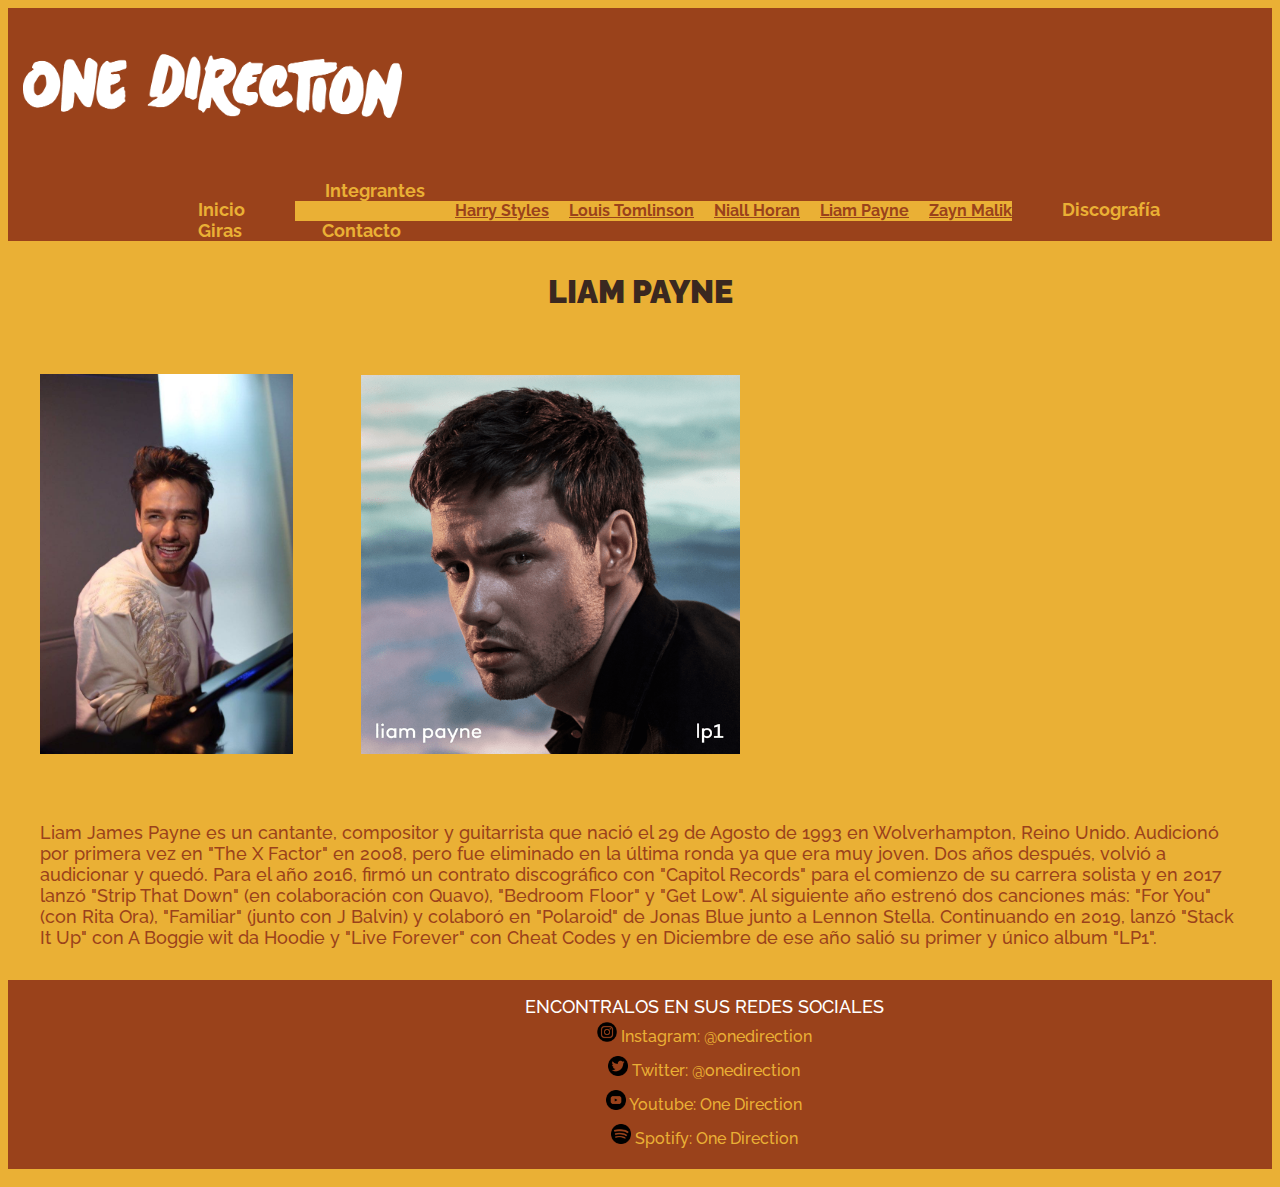
<file: liam.html>
<!doctype html>
<html lang="es">
  <head>
    <meta charset="utf-8">
    <meta name="viewport" content="width=device-width, initial-scale=1">
    <link href="https://cdn.jsdelivr.net/npm/bootstrap@5.1.3/dist/css/bootstrap.min.css" rel="stylesheet" integrity="sha384-1BmE4kWBq78iYhFldvKuhfTAU6auU8tT94WrHftjDbrCEXSU1oBoqyl2QvZ6jIW3" crossorigin="anonymous">
    <link rel="stylesheet" href="scss/estilos.css">
    <title>Liam Payne | One Direction</title>
  </head>
  <body>
    <nav class="navbar navbar-expand-lg navbar-light">
      <div class="container-fluid">
      <img id="logo" src="assets/1d_logo_blanco.png" alt="Logo de One Direction">
      <div class="collapse navbar-collapse" id="navbarSupportedContent">
        <ul class="list" class="navbar-nav me-auto mb-2 mb-lg-0">
          <li class="nav-item">
            <a class="item" class="nav-link active" href="index.html">Inicio</a>
          </li>
          <li class="nav-item dropdown">
            <a class="item" class="nav-link dropdown-toggle" id="navbarDropdown" role="button" data-bs-toggle="dropdown" aria-expanded="false" >
              Integrantes
            </a>
            <ul class="dropdown-menu" aria-labelledby="navbarDropdown">
                <li><a class="dropdown-item" href="harry.html">Harry Styles</a></li>
                <li><a class="dropdown-item" href="louis.html">Louis Tomlinson</a></li>
                <li><a class="dropdown-item" href="niall.html">Niall Horan</a></li>
                <li><a class="dropdown-item" href="liam.html">Liam Payne</a></li>
                <li><a class="dropdown-item" href="zayn.html">Zayn Malik</a></li>
            </ul>
          </li>
          <li class="nav-item">
            <a class="item" class="nav-link active" href="discografia.html">Discografía</a>
          </li>
          <li class="nav-item">
            <a class="item" class="nav-link active" href="giras.html">Giras</a>
          </li>
          <li class="nav-item">
            <a class="item" class="nav-link active" href="contacto.html">Contacto</a>
          </li>
      </div>
    </div>
  </nav>

      <div>
        <div class="integrantes__titulo2">LIAM PAYNE</div>
            <img class="integrantes__foto" src="assets/liam.jpeg" alt="Liam Payne">
            <img class="integrantes__discos2" src="assets/liam_album.png" alt="Album 'LP1'">
            <div class="integrantes__info2"> Liam James Payne es un cantante, compositor y guitarrista que nació el 29 de Agosto de 1993 en Wolverhampton, Reino Unido. Audicionó por primera vez en "The X Factor" en 2008, pero fue eliminado en la última ronda ya que era muy joven. Dos años después, volvió a audicionar y quedó. Para el año 2016, firmó un contrato discográfico con "Capitol Records" para el comienzo de su carrera solista y en 2017 lanzó "Strip That Down" (en colaboración con Quavo), "Bedroom Floor" y "Get Low". Al siguiente año estrenó dos canciones más: "For You" (con Rita Ora), "Familiar" (junto con J Balvin) y colaboró en "Polaroid" de Jonas Blue junto a Lennon Stella. Continuando en 2019, lanzó "Stack It Up" con A Boggie wit da Hoodie y "Live Forever" con Cheat Codes y en Diciembre de ese año salió su primer y único album "LP1".</div>
        </div>

    <footer> 
      <ul class="footer__titulo">ENCONTRALOS EN SUS REDES SOCIALES
        <li class="footer__info">
        <img class="footer__icon" src="assets/instagram_icon.png">
        <a class="footer__link" href="https://www.instagram.com/onedirection/?hl=es-la">Instagram: @onedirection</a>
        </li> 

        <li class="footer__info">
        <img class="footer__icon" src="assets/twitter_icon.png">
        <a class="footer__link" href="https://twitter.com/onedirection?lang=es">Twitter: @onedirection</a>
        </li> 

        <li class="footer__info">
        <img class="footer__icon" src="assets/youtube_icon.png">
        <a class="footer__link" href="https://www.youtube.com/channel/UCb2HGwORFBo94DmRx4oLzow">Youtube: One Direction</a>
        </li> 

        <li class="footer__info">
        <img class="footer__icon" src="assets/spotify_icon.png">
        <a class="footer__link" href="https://open.spotify.com/artist/4AK6F7OLvEQ5QYCBNiQWHq?autoplay=true"> Spotify: One Direction</a>
        </li> 
      </ul>
  </footer>

    <script src="https://cdn.jsdelivr.net/npm/bootstrap@5.1.3/dist/js/bootstrap.bundle.min.js" integrity="sha384-ka7Sk0Gln4gmtz2MlQnikT1wXgYsOg+OMhuP+IlRH9sENBO0LRn5q+8nbTov4+1p" crossorigin="anonymous"></script>
  </body>
</html>
</file>
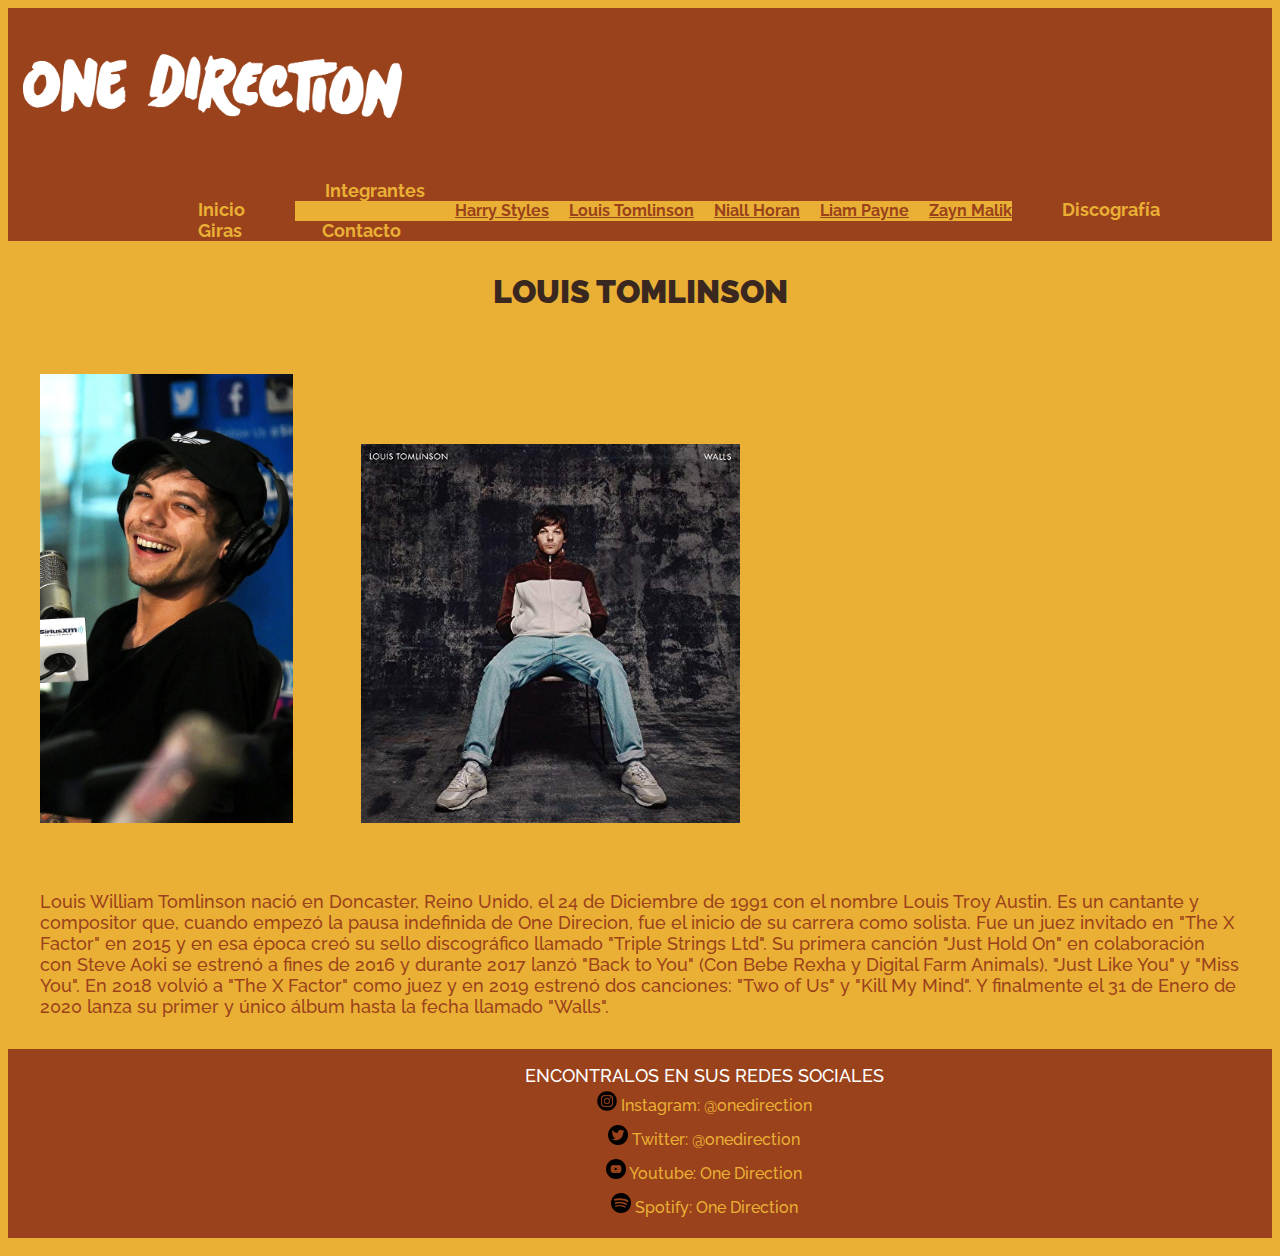
<file: louis.html>
<!doctype html>
<html lang="es">
  <head>
    <meta charset="utf-8">
    <meta name="viewport" content="width=device-width, initial-scale=1">
    <link href="https://cdn.jsdelivr.net/npm/bootstrap@5.1.3/dist/css/bootstrap.min.css" rel="stylesheet" integrity="sha384-1BmE4kWBq78iYhFldvKuhfTAU6auU8tT94WrHftjDbrCEXSU1oBoqyl2QvZ6jIW3" crossorigin="anonymous">
    <link rel="stylesheet" href="scss/estilos.css">
    <title>Louis Tomlinson | One Direction</title>
  </head>
  <body>
    <nav class="navbar navbar-expand-lg navbar-light">
      <div class="container-fluid">
      <img id="logo" src="assets/1d_logo_blanco.png" alt="Logo de One Direction">
      <div class="collapse navbar-collapse" id="navbarSupportedContent">
        <ul class="list" class="navbar-nav me-auto mb-2 mb-lg-0">
          <li class="nav-item">
            <a class="item" class="nav-link active" href="index.html">Inicio</a>
          </li>
          <li class="nav-item dropdown">
            <a class="item" class="nav-link dropdown-toggle" id="navbarDropdown" role="button" data-bs-toggle="dropdown" aria-expanded="false" >
              Integrantes
            </a>
            <ul class="dropdown-menu" aria-labelledby="navbarDropdown">
              <li><a class="dropdown-item" href="harry.html">Harry Styles</a></li>
              <li><a class="dropdown-item" href="louis.html">Louis Tomlinson</a></li>
              <li><a class="dropdown-item" href="niall.html">Niall Horan</a></li>
              <li><a class="dropdown-item" href="liam.html">Liam Payne</a></li>
              <li><a class="dropdown-item" href="zayn.html">Zayn Malik</a></li>
            </ul>
          </li>
          <li class="nav-item">
            <a class="item" class="nav-link active" href="discografia.html">Discografía</a>
          </li>
          <li class="nav-item">
            <a class="item" class="nav-link active" href="giras.html">Giras</a>
          </li>
          <li class="nav-item">
            <a class="item" class="nav-link active" href="contacto.html">Contacto</a>
          </li>
      </div>
    </div>
  </nav>

      <div >
      <div class="integrantes__titulo2">LOUIS TOMLINSON</div>
          <img class="integrantes__foto" src="assets/louis.jpeg" alt="Louis Tomlinson">
          <img class="integrantes__discos2" src="assets/louis_album.jpg" alt="Album 'Walls'">
          <div class="integrantes__info2"> Louis William Tomlinson nació en Doncaster, Reino Unido, el 24 de Diciembre de 1991 con el nombre Louis Troy Austin. Es un cantante y compositor que, cuando empezó la pausa indefinida de One Direcion, fue el inicio de su carrera como solista. Fue un juez invitado en "The X Factor" en 2015 y en esa época creó su sello discográfico llamado "Triple Strings Ltd". Su primera canción "Just Hold On" en colaboración con Steve Aoki se estrenó a fines de 2016 y durante 2017 lanzó "Back to You" (Con Bebe Rexha y Digital Farm Animals), "Just Like You" y "Miss You". En 2018 volvió a "The X Factor" como juez y en 2019 estrenó dos canciones: "Two of Us" y "Kill My Mind". Y finalmente el 31 de Enero de 2020 lanza su primer y único álbum hasta la fecha llamado "Walls". </div>
      </div>

    <footer> 
      <ul class="footer__titulo">ENCONTRALOS EN SUS REDES SOCIALES
        <li class="footer__info">
        <img class="footer__icon" src="assets/instagram_icon.png">
        <a class="footer__link" href="https://www.instagram.com/onedirection/?hl=es-la">Instagram: @onedirection</a>
        </li> 

        <li class="footer__info">
        <img class="footer__icon" src="assets/twitter_icon.png">
        <a class="footer__link" href="https://twitter.com/onedirection?lang=es">Twitter: @onedirection</a>
        </li> 

        <li class="footer__info">
        <img class="footer__icon" src="assets/youtube_icon.png">
        <a class="footer__link" href="https://www.youtube.com/channel/UCb2HGwORFBo94DmRx4oLzow">Youtube: One Direction</a>
        </li> 

        <li class="footer__info">
        <img class="footer__icon" src="assets/spotify_icon.png">
        <a class="footer__link" href="https://open.spotify.com/artist/4AK6F7OLvEQ5QYCBNiQWHq?autoplay=true"> Spotify: One Direction</a>
        </li> 
      </ul>
  </footer>

    <script src="https://cdn.jsdelivr.net/npm/bootstrap@5.1.3/dist/js/bootstrap.bundle.min.js" integrity="sha384-ka7Sk0Gln4gmtz2MlQnikT1wXgYsOg+OMhuP+IlRH9sENBO0LRn5q+8nbTov4+1p" crossorigin="anonymous"></script>
  </body>
</html>
</file>
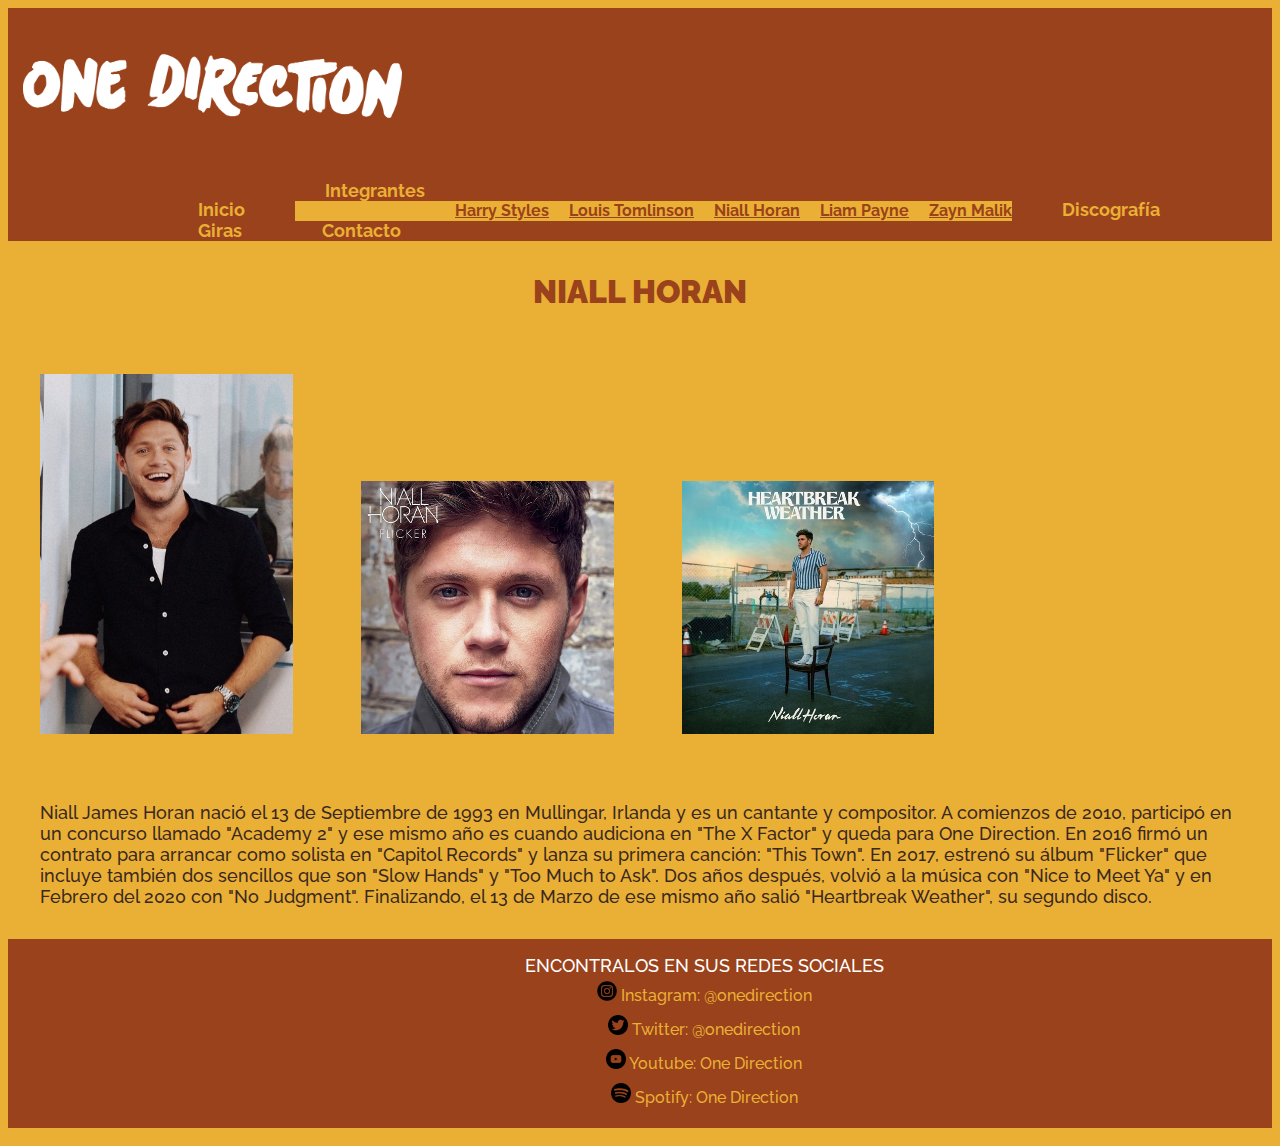
<file: niall.html>
<!doctype html>
<html lang="es">
  <head>
    <meta charset="utf-8">
    <meta name="viewport" content="width=device-width, initial-scale=1">
    <link href="https://cdn.jsdelivr.net/npm/bootstrap@5.1.3/dist/css/bootstrap.min.css" rel="stylesheet" integrity="sha384-1BmE4kWBq78iYhFldvKuhfTAU6auU8tT94WrHftjDbrCEXSU1oBoqyl2QvZ6jIW3" crossorigin="anonymous">
    <link rel="stylesheet" href="scss/estilos.css">
    <title>Niall Horan | One Direction</title>
  </head>
  <body>
    <nav class="navbar navbar-expand-lg navbar-light">
      <div class="container-fluid">
      <img id="logo" src="assets/1d_logo_blanco.png" alt="Logo de One Direction">
      <div class="collapse navbar-collapse" id="navbarSupportedContent">
        <ul class="list" class="navbar-nav me-auto mb-2 mb-lg-0">
          <li class="nav-item">
            <a class="item" class="nav-link active" href="index.html">Inicio</a>
          </li>
          <li class="nav-item dropdown">
            <a class="item" class="nav-link dropdown-toggle" id="navbarDropdown" role="button" data-bs-toggle="dropdown" aria-expanded="false" >
              Integrantes
            </a>
            <ul class="dropdown-menu" aria-labelledby="navbarDropdown">
                <li><a class="dropdown-item" href="harry.html">Harry Styles</a></li>
                <li><a class="dropdown-item" href="louis.html">Louis Tomlinson</a></li>
                <li><a class="dropdown-item" href="niall.html">Niall Horan</a></li>
                <li><a class="dropdown-item" href="liam.html">Liam Payne</a></li>
                <li><a class="dropdown-item" href="zayn.html">Zayn Malik</a></li>
            </ul>
          </li>
          <li class="nav-item">
            <a class="item" class="nav-link active" href="discografia.html">Discografía</a>
          </li>
          <li class="nav-item">
            <a class="item" class="nav-link active" href="giras.html">Giras</a>
          </li>
          <li class="nav-item">
            <a class="item" class="nav-link active" href="contacto.html">Contacto</a>
          </li>
      </div>
    </div>
  </nav>

      <div>
      <div class="integrantes__titulo">NIALL HORAN</div>
          <img class="integrantes__foto" src="assets/niall.jpeg" alt="Niall Horan">
          <img class="integrantes__discos" src="assets/niall_album.jpg" alt="Album 'Flicker'">
          <img class="integrantes__discos" src="assets/niall_album2.jpg" alt="Album 'Heartbreak Weather'">
          <div class="integrantes__info"> Niall James Horan nació el 13 de Septiembre de 1993 en Mullingar, Irlanda y es un cantante y compositor. A comienzos de 2010, participó en un concurso llamado "Academy 2" y ese mismo año es cuando audiciona en "The X Factor" y queda para One Direction. En 2016 firmó un contrato para arrancar como solista en "Capitol Records" y lanza su primera canción: "This Town". En 2017, estrenó su álbum "Flicker" que incluye también dos sencillos que son "Slow Hands" y "Too Much to Ask". Dos años después, volvió a la música con "Nice to Meet Ya" y en Febrero del 2020 con "No Judgment". Finalizando, el 13 de Marzo de ese mismo año salió "Heartbreak Weather", su segundo disco.</div>	
      </div>
          

    <footer> 
      <ul class="footer__titulo">ENCONTRALOS EN SUS REDES SOCIALES
        <li class="footer__info">
        <img class="footer__icon" src="assets/instagram_icon.png">
        <a class="footer__link" href="https://www.instagram.com/onedirection/?hl=es-la">Instagram: @onedirection</a>
        </li> 

        <li class="footer__info">
        <img class="footer__icon" src="assets/twitter_icon.png">
        <a class="footer__link" href="https://twitter.com/onedirection?lang=es">Twitter: @onedirection</a>
        </li> 

        <li class="footer__info">
        <img class="footer__icon" src="assets/youtube_icon.png">
        <a class="footer__link" href="https://www.youtube.com/channel/UCb2HGwORFBo94DmRx4oLzow">Youtube: One Direction</a>
        </li> 

        <li class="footer__info">
        <img class="footer__icon" src="assets/spotify_icon.png">
        <a class="footer__link" href="https://open.spotify.com/artist/4AK6F7OLvEQ5QYCBNiQWHq?autoplay=true"> Spotify: One Direction</a>
        </li> 
      </ul>
  </footer>

    <script src="https://cdn.jsdelivr.net/npm/bootstrap@5.1.3/dist/js/bootstrap.bundle.min.js" integrity="sha384-ka7Sk0Gln4gmtz2MlQnikT1wXgYsOg+OMhuP+IlRH9sENBO0LRn5q+8nbTov4+1p" crossorigin="anonymous"></script>
  </body>
</html>
</file>
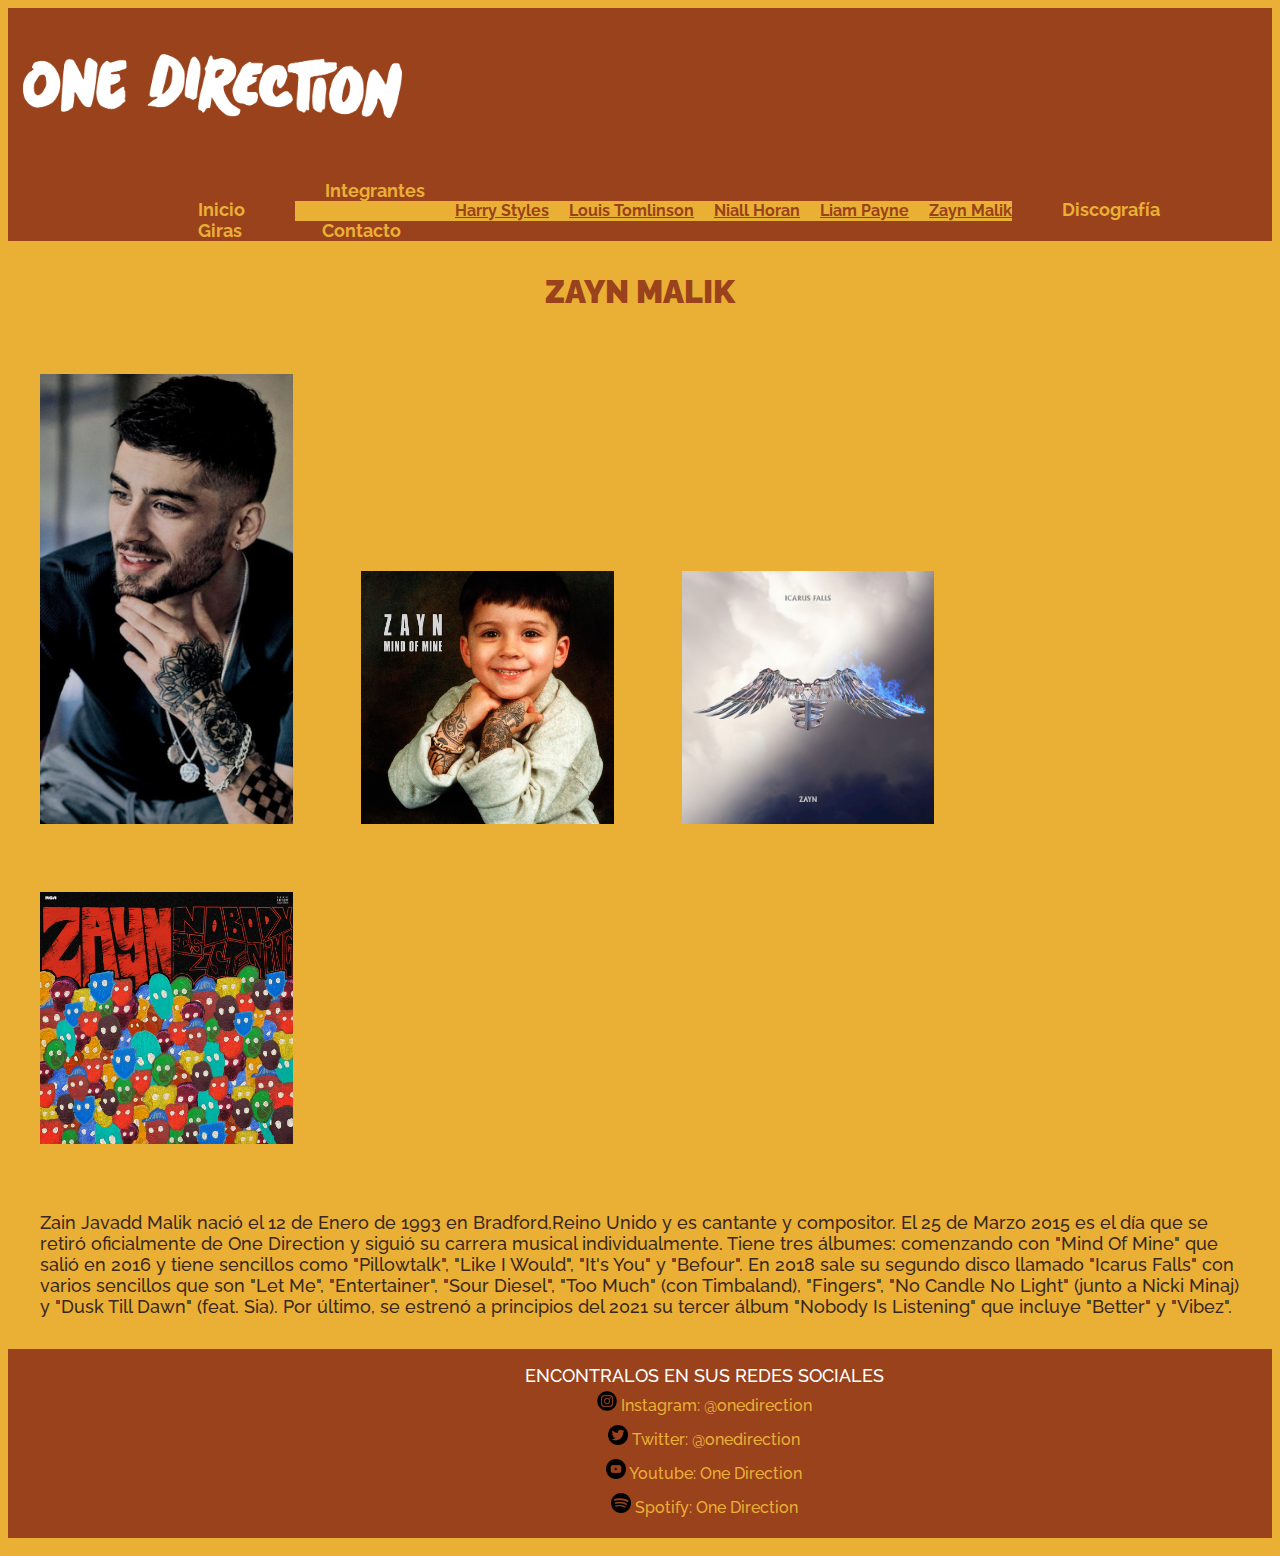
<file: zayn.html>
<!doctype html>
<html lang="es">
  <head>
    <meta charset="utf-8">
    <meta name="viewport" content="width=device-width, initial-scale=1">
    <link href="https://cdn.jsdelivr.net/npm/bootstrap@5.1.3/dist/css/bootstrap.min.css" rel="stylesheet" integrity="sha384-1BmE4kWBq78iYhFldvKuhfTAU6auU8tT94WrHftjDbrCEXSU1oBoqyl2QvZ6jIW3" crossorigin="anonymous">
    <link rel="stylesheet" href="scss/estilos.css">
    <title>Zayn Malik | One Direction</title>
  </head>
  <body>
    <nav class="navbar navbar-expand-lg navbar-light">
      <div class="container-fluid">
      <img id="logo" src="assets/1d_logo_blanco.png" alt="Logo de One Direction">
      <div class="collapse navbar-collapse" id="navbarSupportedContent">
        <ul class="list" class="navbar-nav me-auto mb-2 mb-lg-0">
          <li class="nav-item">
            <a class="item" class="nav-link active" href="index.html">Inicio</a>
          </li>
          <li class="nav-item dropdown">
            <a class="item" class="nav-link dropdown-toggle" id="navbarDropdown" role="button" data-bs-toggle="dropdown" aria-expanded="false" >
              Integrantes
            </a>
            <ul class="dropdown-menu" aria-labelledby="navbarDropdown">
                <li><a class="dropdown-item" href="harry.html">Harry Styles</a></li>
                <li><a class="dropdown-item" href="louis.html">Louis Tomlinson</a></li>
                <li><a class="dropdown-item" href="niall.html">Niall Horan</a></li>
                <li><a class="dropdown-item" href="liam.html">Liam Payne</a></li>
                <li><a class="dropdown-item" href="zayn.html">Zayn Malik</a></li>
            </ul>
          </li>
          <li class="nav-item">
            <a class="item" class="nav-link active" href="discografia.html">Discografía</a>
          </li>
          <li class="nav-item">
            <a class="item" class="nav-link active" href="giras.html">Giras</a>
          </li>
          <li class="nav-item">
            <a class="item" class="nav-link active" href="contacto.html">Contacto</a>
          </li>
      </div>
    </div>
  </nav>

      <div>
        <div class="integrantes__titulo">ZAYN MALIK</div>
          <img class="integrantes__foto" src="assets/zayn.jpeg" alt="Zayn Malik">
          <img class="integrantes__discos" src="assets/zayn_album.jpg" alt="Album 'Mind of Mine'">
          <img class="integrantes__discos" src="assets/zayn_album2.jpg" alt="Album 'Icarus Falls'">
          <img class="integrantes__discos" src="assets/zayn_album3.jpg" alt="Album 'Nobody Is Listening'">
          <div class="integrantes__info"> Zain Javadd Malik nació el 12 de Enero de 1993 en Bradford,Reino Unido y es cantante y compositor. El 25 de Marzo 2015 es el día que se retiró oficialmente de One Direction y siguió su carrera musical individualmente. Tiene tres álbumes: comenzando con "Mind Of Mine" que salió en 2016 y tiene sencillos como "Pillowtalk", "Like I Would", "It's You" y "Befour". En 2018 sale su segundo disco llamado "Icarus Falls" con varios sencillos que son "Let Me", "Entertainer", "Sour Diesel", "Too Much" (con Timbaland), "Fingers", "No Candle No Light" (junto a Nicki Minaj) y "Dusk Till Dawn" (feat. Sia). Por último, se estrenó a principios del 2021 su tercer álbum "Nobody Is Listening" que incluye "Better" y "Vibez". </div>
        </div>

    <footer> 
      <ul class="footer__titulo">ENCONTRALOS EN SUS REDES SOCIALES
        <li class="footer__info">
        <img class="footer__icon" src="assets/instagram_icon.png">
        <a class="footer__link" href="https://www.instagram.com/onedirection/?hl=es-la">Instagram: @onedirection</a>
        </li> 

        <li class="footer__info">
        <img class="footer__icon" src="assets/twitter_icon.png">
        <a class="footer__link" href="https://twitter.com/onedirection?lang=es">Twitter: @onedirection</a>
        </li> 

        <li class="footer__info">
        <img class="footer__icon" src="assets/youtube_icon.png">
        <a class="footer__link" href="https://www.youtube.com/channel/UCb2HGwORFBo94DmRx4oLzow">Youtube: One Direction</a>
        </li> 

        <li class="footer__info">
        <img class="footer__icon" src="assets/spotify_icon.png">
        <a class="footer__link" href="https://open.spotify.com/artist/4AK6F7OLvEQ5QYCBNiQWHq?autoplay=true"> Spotify: One Direction</a>
        </li> 
      </ul>
  </footer>

    <script src="https://cdn.jsdelivr.net/npm/bootstrap@5.1.3/dist/js/bootstrap.bundle.min.js" integrity="sha384-ka7Sk0Gln4gmtz2MlQnikT1wXgYsOg+OMhuP+IlRH9sENBO0LRn5q+8nbTov4+1p" crossorigin="anonymous"></script>
  </body>
</html>
</file>
<file: scss/estilos.css>
@import url("https://fonts.googleapis.com/css2?family=Raleway:wght@100;300;500;700;900&display=swap");
body {
  font-family: 'Raleway', sans-serif;
  background-color: #EAB035;
}

.fuente-thin {
  font-weight: 100;
}

.fuente-light {
  font-weight: 300;
}

.fuente-medium {
  font-weight: 500;
}

.fuente-bold {
  font-weight: 700;
}

.fuente-black {
  font-weight: 900;
}

.navbar {
  background-color: #9A421B;
}

#logo {
  display: -webkit-box;
  display: -ms-flexbox;
  display: flex;
  width: 30%;
  margin: 0.5rem;
  padding: 7px;
}

ul {
  padding-left: 9rem !important;
}

.list li {
  display: inline-block;
  margin-left: 1rem;
  font-weight: 700;
  height: 20px;
}

.item {
  color: #EAB035;
  font-weight: 700;
  font-size: large;
  text-align: center;
  padding: 30px;
  text-decoration: none;
}

.item:hover {
  color: white;
}

.dropdown-menu {
  background-color: #EAB035;
}

.dropdown-item {
  color: #9A421B;
  font-weight: 700;
}

.index {
  font-weight: 500;
  font-size: medium;
  text-align: left;
  color: #9A421B;
  margin: 3rem;
  display: inline-block;
}

p {
  font-weight: 700;
  font-size: large;
  text-align: center;
  color: #D45023;
  margin: 3rem;
}

.index__icon {
  display: -webkit-box;
  display: -ms-flexbox;
  display: flex;
  -webkit-box-pack: center;
      -ms-flex-pack: center;
          justify-content: center;
  margin: 3rem;
  max-width: 20px;
}

.index__foto {
  display: inline-block;
  width: 40%;
  margin: 2rem;
}

.index__foto:hover {
  -webkit-transform: scale(1.2);
          transform: scale(1.2);
}

.index__txf {
  display: inline-block;
  width: 40%;
  margin: 2rem;
}

.index__titulo {
  font-weight: 900;
  font-size: xx-large;
  text-align: center;
  color: #3A2820;
  margin: 2rem;
  display: block;
}

.index__titulo::after {
  content: '!!';
}

.datos {
  display: -webkit-box;
  display: -ms-flexbox;
  display: flex;
  -ms-flex-pack: distribute;
      justify-content: space-around;
  background-color: #3A2820;
  -webkit-box-align: center;
      -ms-flex-align: center;
          align-items: center;
  margin-top: 1rem;
  margin-bottom: 6rem;
}

.estadistica {
  width: 170px;
  text-align: center;
  display: -webkit-box;
  display: -ms-flexbox;
  display: flex;
  -ms-flex-pack: distribute;
      justify-content: space-around;
  padding: 2rem;
  font-weight: 700;
  font-size: x-large;
  color: #D45023;
  margin: 1rem 0rem 1.5rem 0rem;
}

.footer__titulo {
  font-weight: 500;
  font-size: large;
  background-color: #9A421B;
  color: white;
  text-align: center;
  padding: 1rem;
}

.footer__info {
  font-weight: 500;
  font-size: medium;
  text-align: center;
  list-style-type: none;
  padding: 5px;
}

.footer__icon {
  max-width: 20px;
}

.footer__link {
  color: #EAB035;
  text-decoration: none;
}

.footer__link:hover {
  color: #EC6A31;
}

@media all and (max-with: 768px) {
  .list li {
    margin-left: 1rem;
    height: 15px;
  }
  .estadistica {
    width: 100px;
  }
}

/*integrantes.html*/
.integrantes__titulo {
  font-weight: 900;
  font-size: xx-large;
  text-align: center;
  color: #9A421B;
  margin: 2rem;
  display: block;
}

.integrantes__titulo2 {
  font-weight: 900;
  font-size: xx-large;
  text-align: center;
  color: #3A2820;
  margin: 2rem;
  display: block;
}

.integrantes__foto {
  width: 20%;
  margin: 2rem;
}

.integrantes__discos {
  width: 20%;
  margin: 2rem;
}

.integrantes__discos2 {
  width: 30%;
  margin: 2rem;
}

.integrantes__info {
  font-weight: 500;
  font-size: large;
  text-align: left;
  margin: 2rem;
  display: block;
  color: #3A2820;
}

.integrantes__info2 {
  font-weight: 500;
  font-size: large;
  text-align: left;
  margin: 2rem;
  display: block;
  color: #9A421B;
}

/*discografia.html*/
.discografia__titulo {
  font-weight: 900;
  font-size: xx-large;
  text-align: right;
  color: #D45023;
  margin: 2rem;
  display: block;
}

.discografia__info {
  font-weight: 500;
  font-size: large;
  text-align: left;
  margin: 2rem;
  display: block;
  color: #9A421B;
}

.discografia__foto {
  display: inline-block;
  width: 30%;
  margin: 1.5rem;
}

/*giras.html*/
.giras__titulo {
  font-weight: 900;
  font-size: xx-large;
  text-align: center;
  color: #9A421B;
  margin: 2rem;
  display: block;
}

.giras__foto {
  display: inline;
  width: 40%;
  margin: 2rem;
}

.giras__foto:hover {
  -webkit-transform: scale(1.2);
          transform: scale(1.2);
}

.giras__info {
  font-weight: 500;
  font-size: large;
  text-align: left;
  margin: 2rem;
  display: block;
  color: #D45023;
}

/*contacto.html*/
.contact {
  color: #3A2820;
  margin: 2rem;
  padding: 1rem;
}

textarea {
  background-color: #D45023;
  color: #3A2820;
}

input {
  background-color: #3A2820;
  color: #EAB035;
  border-radius: 5px;
}
/*# sourceMappingURL=estilos.css.map */
</file>
